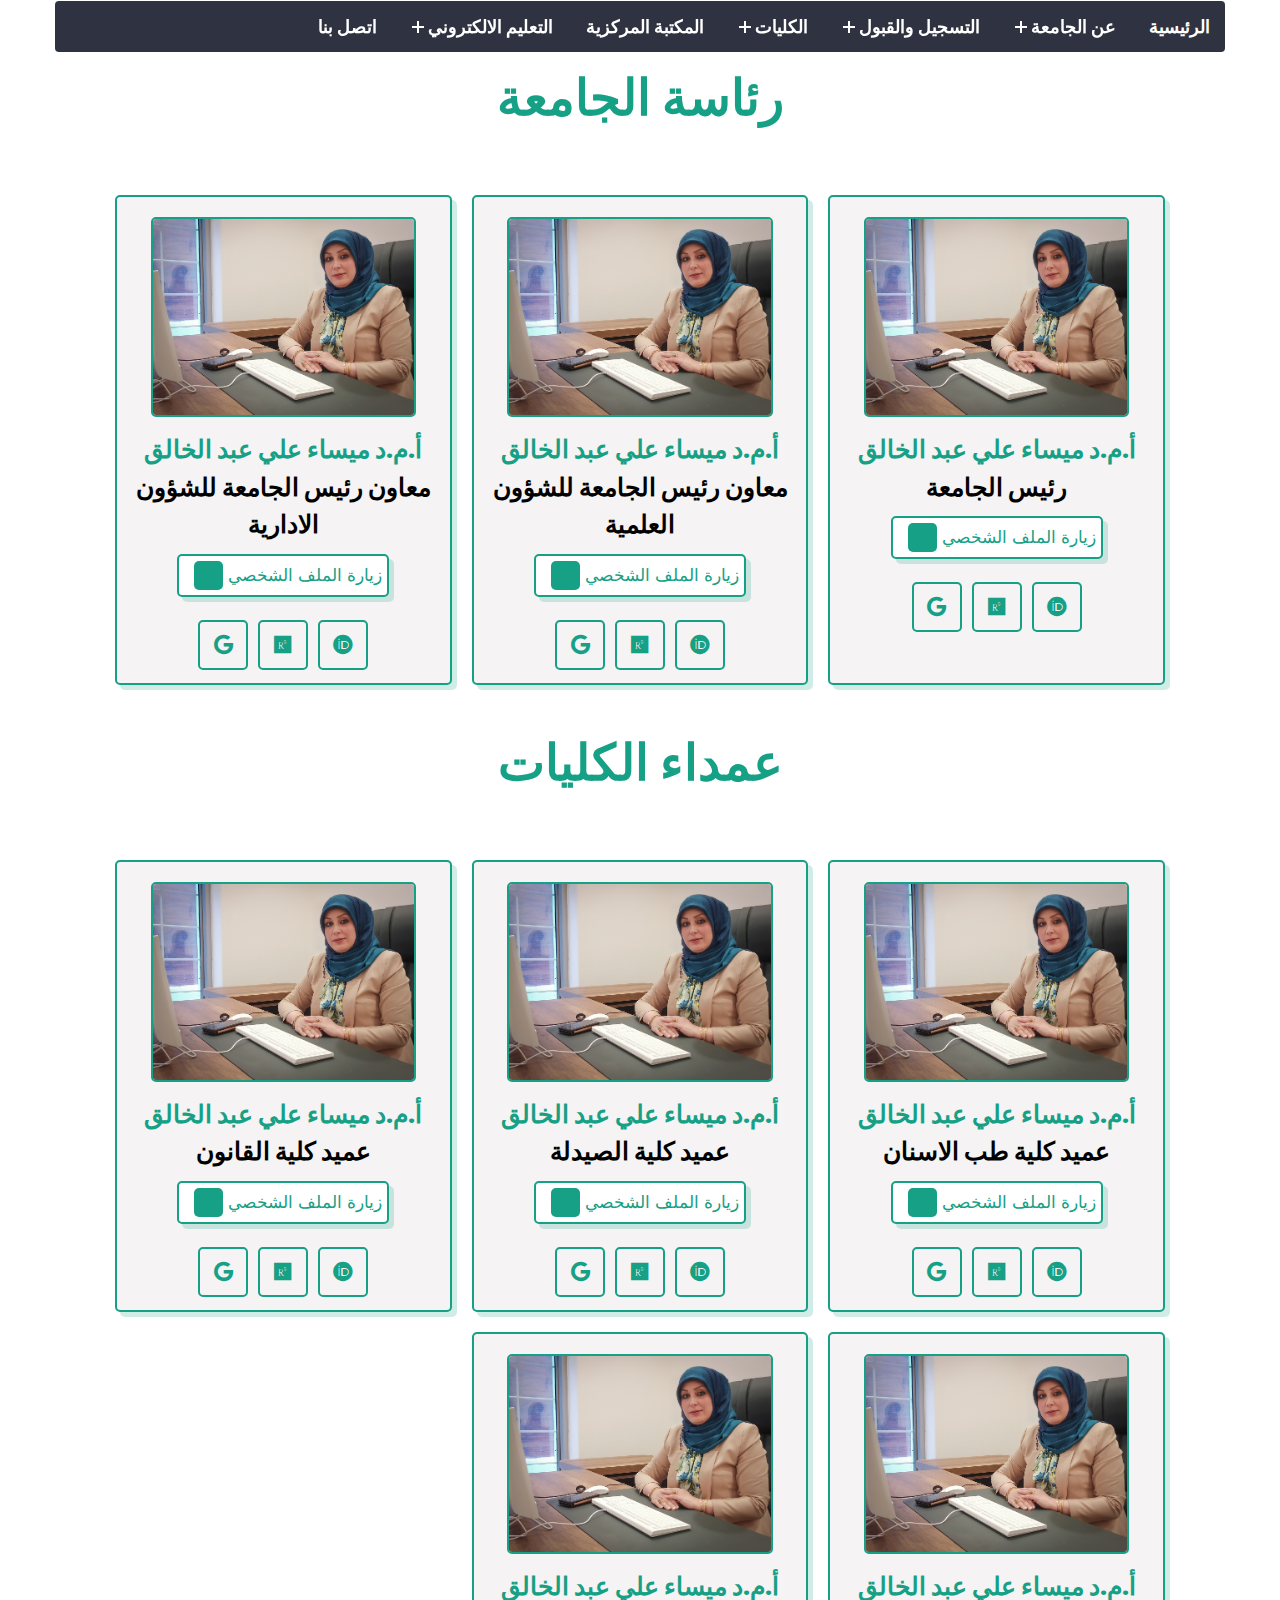
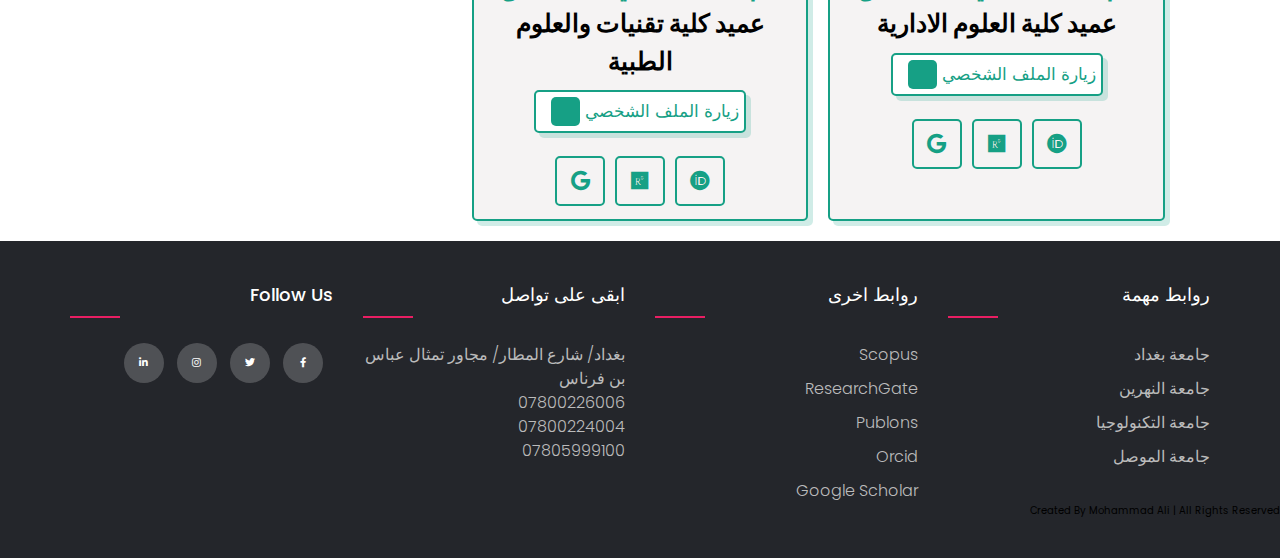
<file: boos.html>
<!DOCTYPE html>
<html lang="en">

<head>
    <meta charset="UTF-8">
    <meta http-equiv="X-UA-Compatible" content="IE=edge">
    <meta name="viewport" content="width=device-width, initial-scale=1.0">
    <title>رئاسة الجامعة </title>

    <!-- font awesome cdn link  -->
    <link rel="stylesheet" href="https://cdnjs.cloudflare.com/ajax/libs/font-awesome/5.15.4/css/all.min.css">

    <!-- custom css file link  -->
    <link rel="stylesheet" href="/css/box.css">
    <link rel="stylesheet" href="/css/footer.css">
    <link rel="stylesheet" href="/css/navbos.css">
    <script src="/js/nav.js" defer></script>

</head>

<body>

    <section>

        <!-- header start -->

        <!-- header start -->
        <header class="header">
            <div class="container">
                <div class="header-main">
                    <div class="logo">

                    </div>
                    <div class="open-nav-menu">
                        <span></span>
                    </div>
                    <div class="menu-overlay">
                    </div>
                    <!-- navigation menu start -->
                    <nav class="nav-menu">
                        <div class="close-nav-menu">
                            <img src="/img/logo (2).png" alt="close">
                        </div>
                        <ul class="menu">
                            <li class="menu-item menu-item-has-children">
                                <a href="index.html"> الرئيسية </i></a>
                            </li>


                            <li class="menu-item menu-item-has-children">
                                <a href="#" data-toggle="sub-menu"> عن الجامعة <i class="plus"></i></a>
                                <ul class="sub-menu">
                                    <li class="menu-item"><a href="boos.html"> رئاسة الجامعة </a></li>
                                    <li class="menu-item"><a href="#"> استيراتيجية الجامعة</a></li>
                                    <li class="menu-item"><a href="president.html"> كلمة رئيس الجامعة</a></li>
                                    <li class="menu-item"><a href="staff.html"> الملاك التدريسي</a></li>
                                    <li class="menu-item"><a href="#"> الاتفاقات ومذكرات التفاهم </a></li>
                                    <li class="menu-item"><a href="#"> براءات الاختراع </a></li>
                                    <li class="menu-item"><a href="#">الحرم الجامعي </a></li>
                                </ul>
                            <li class="menu-item menu-item-has-children">
                                <a href="#" data-toggle="sub-menu"> التسجيل والقبول <i class="plus"></i></a>
                                <ul class="sub-menu">
                                    <li class="menu-item"><a href="#">الية التسجيل </a></li>
                                    <li class="menu-item"><a href="po"> شروط القبول</a></li>
                                    <li class="menu-item"><a href="#"> الاقساط الدراسية</a></li>
                                    <li class="menu-item"><a href="#">استمارة التسجيل</a></li>

                                </ul>

                            <li class="menu-item menu-item-has-children">
                                <a href="#" data-toggle="sub-menu">الكليات <i class="plus"></i></a>
                                <ul class="sub-menu">
                                    <li class="menu-item"><a href="#">كلية طب الاسنان</a></li>
                                    <li class="menu-item"><a href="ph.html">كلية الصيدلة</a></li>
                                    <li class="menu-item"><a href="#">كلية القانون</a>
                                    <li class="menu-item"><a href="#">كلية التقنيات الطبية والعلوم</a> </li>
                                    <li class="menu-item"><a href="#">كلية العلوم الادارية</a> </li>
                                </ul>
                            <li class="menu-item menu-item-has-children">
                                <a href="#">المكتبة المركزية </i></a>
                            </li>
                            <li class="menu-item menu-item-has-children">
                                <a href="#" data-toggle="sub-menu">التعليم الالكتروني <i class="plus"></i></a>
                                <ul class="sub-menu">
                                    <li class="menu-item"><a href="staff.html">جدول المحاضرات الإلكترونية والحضورية</a>
                                    </li>
                                    <li class="menu-item"><a href="staff.html">جدول الامتحانات الإلكترونية والحضورية</a>
                                    </li>
                                </ul>
                            <li class="menu-item menu-item-has-children">
                                <a href="#">اتصل بنا</i></a>
                            </li>


                    </nav>
                    <!-- navigation menu end -->
                </div>
            </div>


        </header>
        <!-- header end -->

    </section>


    <section>
        <h1 class="heading"> <span>رئاسة الجامعة</span> </h1>
    </section>

    <section class="doctors" id="doctors">


        <div class="box-container">

            <div class="box">
                <img src="/img/2.png" alt="">
                <h2>أ.م.د ميساء علي عبد الخالق</h2>
                <h3>رئيس الجامعة</h3>
                <span style="font-size: medium;">

                    <a href="stafe.html" class="btn"> زيارة الملف الشخصي <span class="fas fa-chevron-right"></span> </a>

                    <div class="share">
                        <a href="#" class="fab fa-orcid"></a>
                        <a href="#" class="fab fa-researchgate"></a>
                        <a href="#" class="fab fa-google"></a>
                    </div>
            </div>
            <div class="box">
                <img src="/img/2.png" alt="">
                <h2>أ.م.د ميساء علي عبد الخالق</h2>
                <h3>معاون رئيس الجامعة للشؤون العلمية</h3>
                <span style="font-size: medium;">

                    <a href="stafe.html" class="btn"> زيارة الملف الشخصي <span class="fas fa-chevron-right"></span> </a>

                    <div class="share">
                        <a href="#" class="fab fa-orcid"></a>
                        <a href="#" class="fab fa-researchgate"></a>
                        <a href="#" class="fab fa-google"></a>
                    </div>
            </div>
            <div class="box">
                <img src="/img/2.png" alt="">
                <h2>أ.م.د ميساء علي عبد الخالق</h2>
                <h3>معاون رئيس الجامعة للشؤون الادارية</h3>
                <span style="font-size: medium;">

                    <a href="stafe.html" class="btn"> زيارة الملف الشخصي <span class="fas fa-chevron-right"></span> </a>

                    <div class="share">
                        <a href="#" class="fab fa-orcid"></a>
                        <a href="#" class="fab fa-researchgate"></a>
                        <a href="#" class="fab fa-google"></a>
                    </div>
            </div>

    </section>

    <section>
        <h1 class="heading"> <span>عمداء الكليات</span> </h1>
    </section>


    <section class="doctors" id="doctors">



        <div class="box-container">

            <div class="box">
                <img src="/img/2.png" alt="">
                <h2>أ.م.د ميساء علي عبد الخالق</h2>
                <h3>عميد كلية طب الاسنان</h3>
                <span style="font-size: medium;">

                    <a href="stafe.html" class="btn"> زيارة الملف الشخصي <span class="fas fa-chevron-right"></span> </a>

                    <div class="share">
                        <a href="#" class="fab fa-orcid"></a>
                        <a href="#" class="fab fa-researchgate"></a>
                        <a href="#" class="fab fa-google"></a>
                    </div>
            </div>
            <div class="box">
                <img src="/img/2.png" alt="">
                <h2>أ.م.د ميساء علي عبد الخالق</h2>
                <h3>عميد كلية الصيدلة</h3>
                <span style="font-size: medium;">

                    <a href="stafe.html" class="btn"> زيارة الملف الشخصي <span class="fas fa-chevron-right"></span> </a>

                    <div class="share">
                        <a href="#" class="fab fa-orcid"></a>
                        <a href="#" class="fab fa-researchgate"></a>
                        <a href="#" class="fab fa-google"></a>
                    </div>
            </div>
            <div class="box">
                <img src="/img/2.png" alt="">
                <h2>أ.م.د ميساء علي عبد الخالق</h2>
                <h3>عميد كلية القانون</h3>
                <span style="font-size: medium;">

                    <a href="stafe.html" class="btn"> زيارة الملف الشخصي <span class="fas fa-chevron-right"></span> </a>

                    <div class="share">
                        <a href="#" class="fab fa-orcid"></a>
                        <a href="#" class="fab fa-researchgate"></a>
                        <a href="#" class="fab fa-google"></a>
                    </div>
            </div>

            <div class="box">
                <img src="/img/2.png" alt="">
                <h2>أ.م.د ميساء علي عبد الخالق</h2>
                <h3>عميد كلية العلوم الادارية</h3>
                <span style="font-size: medium;">

                    <a href="stafe.html" class="btn"> زيارة الملف الشخصي <span class="fas fa-chevron-right"></span> </a>

                    <div class="share">
                        <a href="#" class="fab fa-orcid"></a>
                        <a href="#" class="fab fa-researchgate"></a>
                        <a href="#" class="fab fa-google"></a>
                    </div>
            </div>

            <div class="box">
                <img src="/img/2.png" alt="">
                <h2>أ.م.د ميساء علي عبد الخالق</h2>
                <h3>عميد كلية تقنيات والعلوم الطبية</h3>
                <span style="font-size: medium;">

                    <a href="stafe.html" class="btn"> زيارة الملف الشخصي <span class="fas fa-chevron-right"></span> </a>

                    <div class="share">
                        <a href="#" class="fab fa-orcid"></a>
                        <a href="#" class="fab fa-researchgate"></a>
                        <a href="#" class="fab fa-google"></a>
                    </div>
            </div>


    </section>


    <!-- footer section ends -->
    <section class="footer">
        <footer>
            <div class="container">
                <div class="row">
                    <div class="footer-col">
                        <h4>روابط مهمة</h4>
                        <ul>
                            <li><a href="#">جامعة بغداد </a></li>
                            <li><a href="#">جامعة النهرين </a></li>
                            <li><a href="#">جامعة التكنولوجيا </a></li>
                            <li><a href="#">جامعة الموصل </a></li>
                        </ul>
                    </div>
                    <div class="footer-col">
                        <h4> روابط اخرى</h4>
                        <ul>
                            <li><a href="#">scopus</a></li>
                            <li><a href="#">ResearchGate</a></li>
                            <li><a href="#">Publons</a></li>
                            <li><a href="#">Orcid</a></li>
                            <li><a href="#">Google Scholar</a></li>
                        </ul>
                    </div>
                    <div class="footer-col">
                        <h4>ابقى على تواصل</h4>
                        <ul>
                            <P>بغداد/ شارع المطار/ مجاور تمثال عباس بن فرناس</P>
                            <P>
                                07800226006
                            </P>
                            <P> 07800224004
                            </P>
                            <P>07805999100</P>
                        </ul>
                    </div>
                    <div class="footer-col">
                        <h4>follow us</h4>

                        <div class="social-links">
                            <a href="#"><i class="fab fa-facebook-f"></i></a>
                            <a href="#"><i class="fab fa-twitter"></i></a>
                            <a href="#"><i class="fab fa-instagram"></i></a>
                            <a href="#"><i class="fab fa-linkedin-in"></i></a>
                        </div>
                    </div>
                </div>
            </div>
            <div class="credit"> created by <span>Mohammad Ali </span> | all rights reserved </div>

        </footer>

    </section>



    <!-- custom js file link  -->
    <script src="/js/nav.js"></script>
    <script src="/js/main.js"></script>
</body>

</html>
</file>
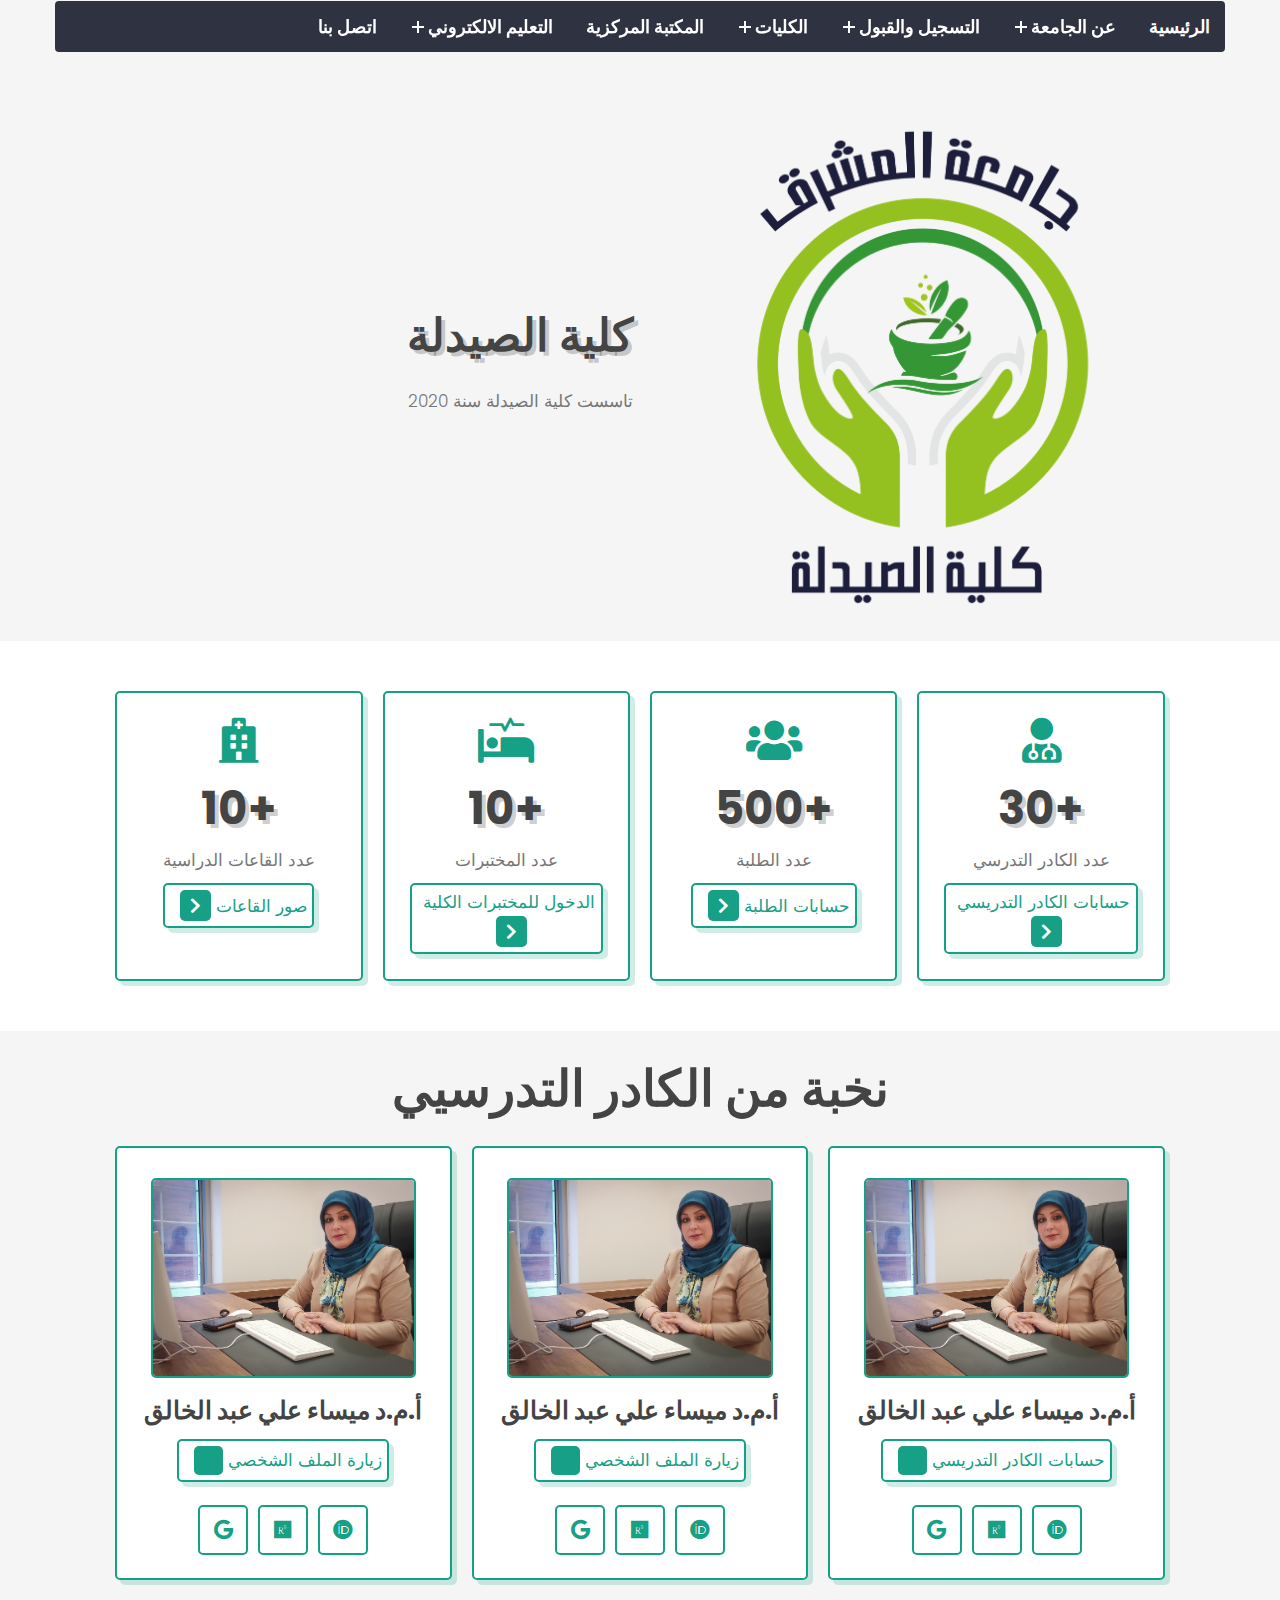
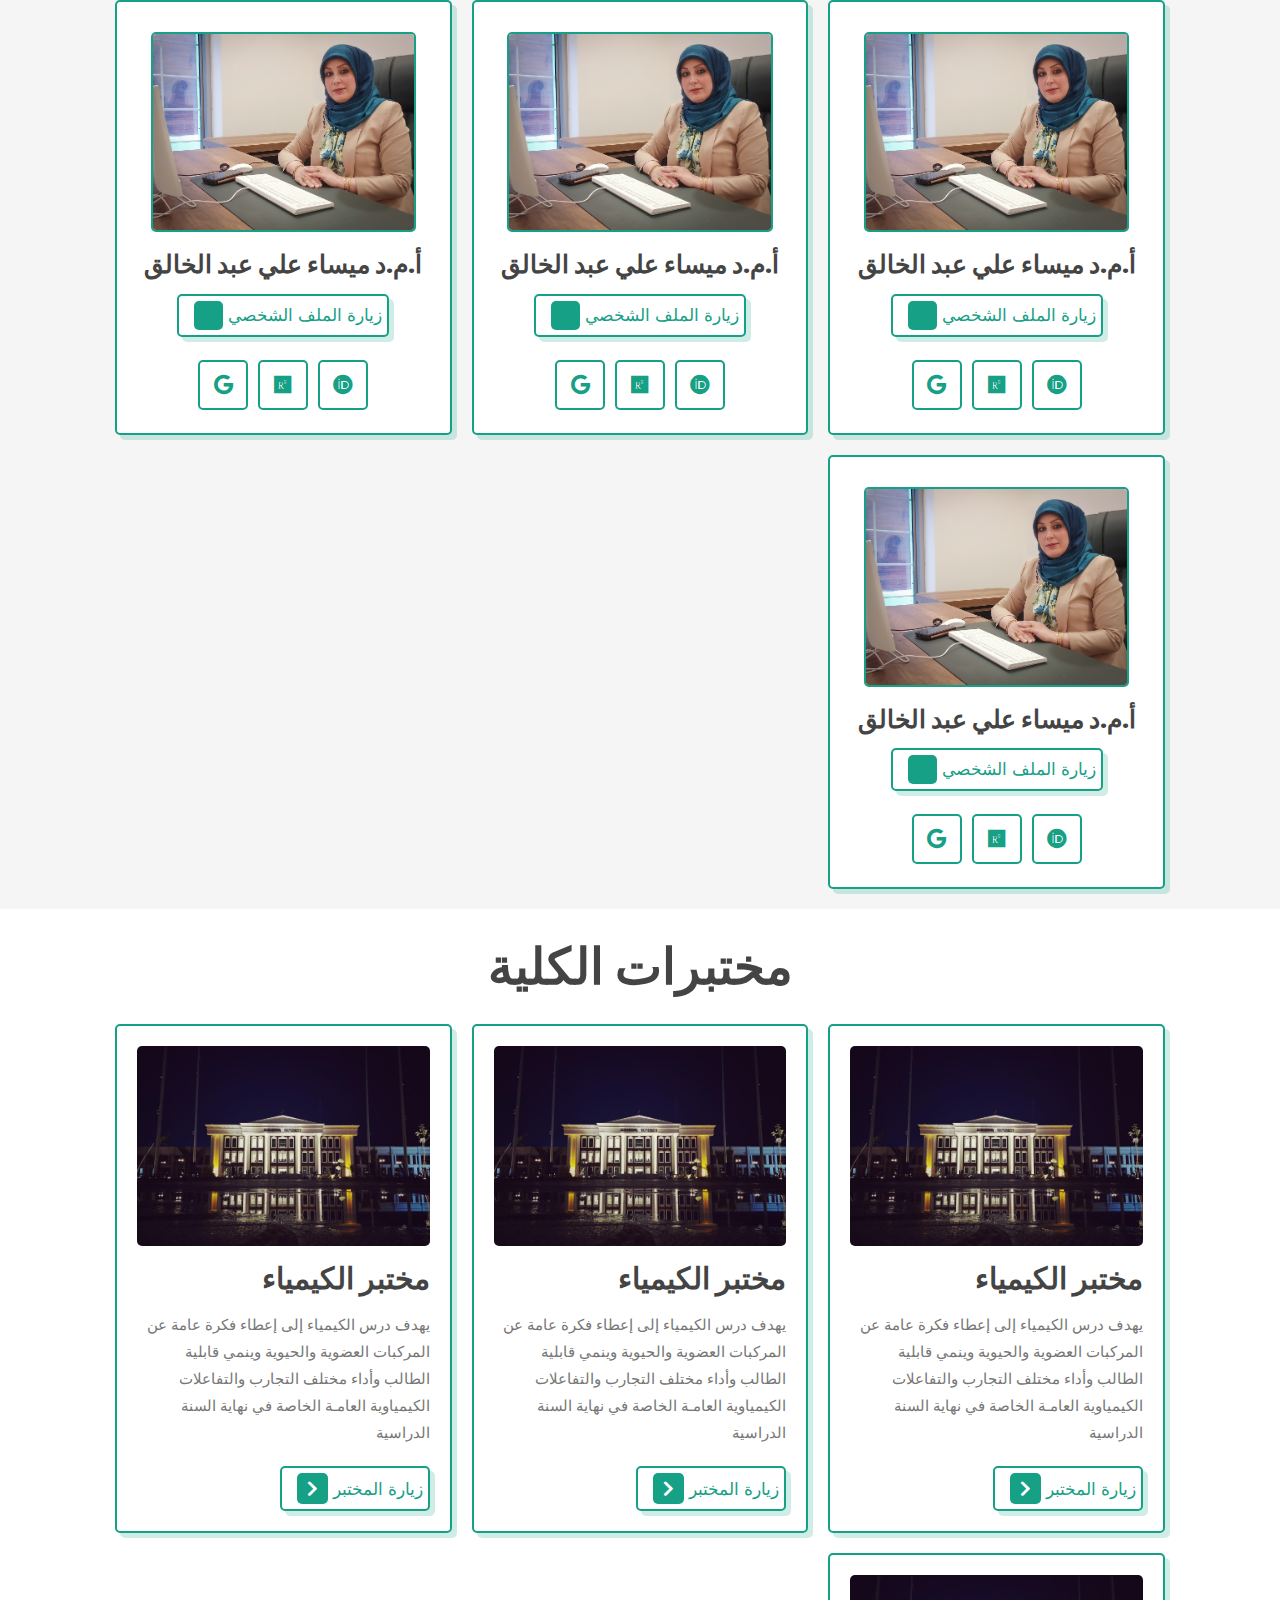
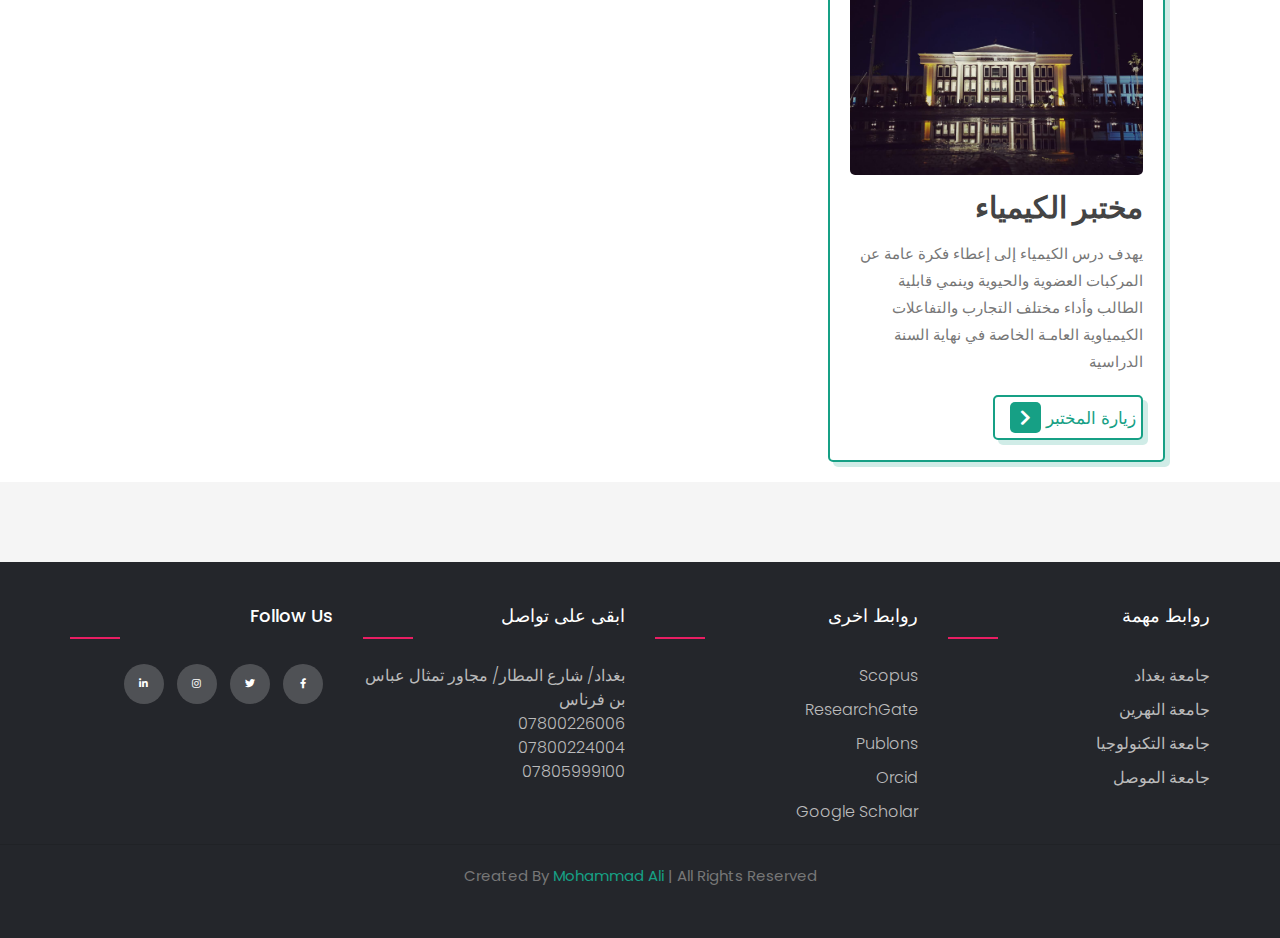
<file: ph.html>
<!DOCTYPE html>
<html lang="en">

<head>
    <meta charset="UTF-8">
    <meta http-equiv="X-UA-Compatible" content="IE=edge">
    <meta name="viewport" content="width=device-width, initial-scale=1.0">
    <title>كلية الصيدلة </title>

    <!-- font awesome cdn link  -->
    <link rel="stylesheet" href="https://cdnjs.cloudflare.com/ajax/libs/font-awesome/5.15.4/css/all.min.css">

    <!-- custom css file link  -->
    <link rel="stylesheet" href="/css/ph.css">
    <link rel="stylesheet" href="/css/navecollage.css">
    <link rel="stylesheet" href="/css/footer.css">
    <script src="/js/nav.js" defer></script>
</head>

<body>


    <!-- header start -->
    <header class="header">
        <div class="container">
            <div class="header-main">
                <div class="logo">

                </div>
                <div class="open-nav-menu">
                    <span></span>
                </div>
                <div class="menu-overlay">
                </div>
                <!-- navigation menu start -->
                <nav class="nav-menu">
                    <div class="close-nav-menu">
                        <img src="/img/logo (2).png" alt="close">
                    </div>
                    <ul class="menu">
                        <li class="menu-item menu-item-has-children">
                            <a href="index.html"> الرئيسية </i></a>
                        </li>


                        <li class="menu-item menu-item-has-children">
                            <a href="#" data-toggle="sub-menu"> عن الجامعة <i class="plus"></i></a>
                            <ul class="sub-menu">
                                <li class="menu-item"><a href="boos.html"> رئاسة الجامعة </a></li>
                                <li class="menu-item"><a href="#"> استيراتيجية الجامعة</a></li>
                                <li class="menu-item"><a href="president.html"> كلمة رئيس الجامعة</a></li>
                                <li class="menu-item"><a href="staff.html"> الملاك التدريسي</a></li>
                                <li class="menu-item"><a href="#"> الاتفاقات ومذكرات التفاهم </a></li>
                                <li class="menu-item"><a href="#"> براءات الاختراع </a></li>
                                <li class="menu-item"><a href="#">الحرم الجامعي </a></li>

                            </ul>
                        <li class="menu-item menu-item-has-children">
                            <a href="#" data-toggle="sub-menu"> التسجيل والقبول <i class="plus"></i></a>
                            <ul class="sub-menu">
                                <li class="menu-item"><a href="#">الية التسجيل </a></li>
                                <li class="menu-item"><a href="po"> شروط القبول</a></li>
                                <li class="menu-item"><a href="#"> الاقساط الدراسية</a></li>
                                <li class="menu-item"><a href="#">استمارة التسجيل</a></li>

                            </ul>

                        <li class="menu-item menu-item-has-children">
                            <a href="#" data-toggle="sub-menu">الكليات <i class="plus"></i></a>
                            <ul class="sub-menu">
                                <li class="menu-item"><a href="#">كلية طب الاسنان</a></li>
                                <li class="menu-item"><a href="ph.html">كلية الصيدلة</a></li>
                                <li class="menu-item"><a href="#">كلية القانون</a>
                                <li class="menu-item"><a href="#">كلية التقنيات الطبية والعلوم</a> </li>
                                <li class="menu-item"><a href="#">كلية العلوم الادارية</a> </li>
                            </ul>
                        <li class="menu-item menu-item-has-children">
                            <a href="#">المكتبة المركزية </i></a>
                        </li>
                        <li class="menu-item menu-item-has-children">
                            <a href="#" data-toggle="sub-menu">التعليم الالكتروني <i class="plus"></i></a>
                            <ul class="sub-menu">
                                <li class="menu-item"><a href="staff.html">جدول المحاضرات الإلكترونية والحضورية</a>
                                </li>
                                <li class="menu-item"><a href="staff.html">جدول الامتحانات الإلكترونية والحضورية</a>
                                </li>
                            </ul>
                        <li class="menu-item menu-item-has-children">
                            <a href="#">اتصل بنا</i></a>
                        </li>


                </nav>
                <!-- navigation menu end -->
            </div>
        </div>


    </header>

    <!-- header section ends -->

    <!-- home section starts  -->

    <section class="home" id="home">

        <div class="image">
            <img src="/img/pharmacy-01.png" alt="">
        </div>

        <div class="content">
            <h3>كلية الصيدلة</h3>
            <p>تاسست كلية الصيدلة سنة 2020</p>

        </div>

    </section>

    <!-- home section ends -->

    <!-- icons section starts  -->

    <section class="icons-container">

        <div class="icons">
            <i class="fas fa-user-md"></i>
            <h3>+30</h3>
            <p>عدد الكادر التدرسي</p>
            <a href="stafe.html" class="btn"> حسابات الكادر التدريسي <span class="fas fa-chevron-right"></span> </a>

        </div>

        <div class="icons">
            <i class="fas fa-users"></i>
            <h3>+500</h3>
            <p>عدد الطلبة</p>
            <a href="stafe.html" class="btn"> حسابات الطلبة <span class="fas fa-chevron-right"></span> </a>

        </div>

        <div class="icons">
            <i class="fas fa-procedures"></i>
            <h3>+10</h3>
            <p>عدد المختبرات</p>
            <a href="stafe.html" class="btn"> الدخول للمختبرات الكلية <span class="fas fa-chevron-right"></span> </a>

        </div>

        <div class="icons">
            <i class="fas fa-hospital"></i>
            <h3>+10</h3>
            <p>عدد القاعات الدراسية</p>
            <a href="stafe.html" class="btn"> صور القاعات <span class="fas fa-chevron-right"></span> </a>

        </div>

    </section>



    <!-- about section ends -->

    <!-- doctors section starts  -->

    <section class="doctors" id="doctors">

        <h1 class="heading"> <span>نخبة من الكادر التدرسيي</span> </h1>

        <div class="box-container">

            <div class="box">
                <img src="/img/2.png" alt="">
                <h3>أ.م.د ميساء علي عبد الخالق</h3>
                <span style="font-size: medium;">

                    <a href="stafe.html" class="btn"> حسابات الكادر التدريسي <span class="fas fa-chevron-right"></span>
                    </a>

                    <div class="share">
                        <a href="#" class="fab fa-orcid"></a>
                        <a href="#" class="fab fa-researchgate"></a>
                        <a href="#" class="fab fa-google"></a>
                    </div>
            </div>
            <div class="box">
                <img src="/img/2.png" alt="">
                <h3>أ.م.د ميساء علي عبد الخالق</h3>
                <span style="font-size: medium;">

                    <a href="stafe.html" class="btn"> زيارة الملف الشخصي <span class="fas fa-chevron-right"></span> </a>

                    <div class="share">
                        <a href="#" class="fab fa-orcid"></a>
                        <a href="#" class="fab fa-researchgate"></a>
                        <a href="#" class="fab fa-google"></a>
                    </div>
            </div>
            <div class="box">
                <img src="/img/2.png" alt="">
                <h3>أ.م.د ميساء علي عبد الخالق</h3>
                <span style="font-size: medium;">

                    <a href="stafe.html" class="btn"> زيارة الملف الشخصي <span class="fas fa-chevron-right"></span> </a>

                    <div class="share">
                        <a href="#" class="fab fa-orcid"></a>
                        <a href="#" class="fab fa-researchgate"></a>
                        <a href="#" class="fab fa-google"></a>
                    </div>
            </div>
            <div class="box">
                <img src="/img/2.png" alt="">
                <h3>أ.م.د ميساء علي عبد الخالق</h3>
                <span style="font-size: medium;">

                    <a href="stafe.html" class="btn"> زيارة الملف الشخصي <span class="fas fa-chevron-right"></span> </a>

                    <div class="share">
                        <a href="#" class="fab fa-orcid"></a>
                        <a href="#" class="fab fa-researchgate"></a>
                        <a href="#" class="fab fa-google"></a>
                    </div>
            </div>
            <div class="box">
                <img src="/img/2.png" alt="">
                <h3>أ.م.د ميساء علي عبد الخالق</h3>
                <span style="font-size: medium;">

                    <a href="stafe.html" class="btn"> زيارة الملف الشخصي <span class="fas fa-chevron-right"></span> </a>

                    <div class="share">
                        <a href="#" class="fab fa-orcid"></a>
                        <a href="#" class="fab fa-researchgate"></a>
                        <a href="#" class="fab fa-google"></a>
                    </div>
            </div>
            <div class="box">
                <img src="/img/2.png" alt="">
                <h3>أ.م.د ميساء علي عبد الخالق</h3>
                <span style="font-size: medium;">

                    <a href="stafe.html" class="btn"> زيارة الملف الشخصي <span class="fas fa-chevron-right"></span> </a>

                    <div class="share">
                        <a href="#" class="fab fa-orcid"></a>
                        <a href="#" class="fab fa-researchgate"></a>
                        <a href="#" class="fab fa-google"></a>
                    </div>
            </div>
            <div class="box">
                <img src="/img/2.png" alt="">
                <h3>أ.م.د ميساء علي عبد الخالق</h3>
                <span style="font-size: medium;">

                    <a href="stafe.html" class="btn"> زيارة الملف الشخصي <span class="fas fa-chevron-right"></span> </a>

                    <div class="share">
                        <a href="#" class="fab fa-orcid"></a>
                        <a href="#" class="fab fa-researchgate"></a>
                        <a href="#" class="fab fa-google"></a>
                    </div>
            </div>

        </div>

    </section>

    <!-- doctors section ends -->



    <!-- review section starts  -->

    <!-- <section class="review" id="review">

        <h1 class="heading"> client's <span>review</span> </h1>

        <div class="box-container">

            <div class="box">
                <img src="image/pic-1.png" alt="">
                <h3>john deo</h3>
                <div class="stars">
                    <i class="fas fa-star"></i>
                    <i class="fas fa-star"></i>
                    <i class="fas fa-star"></i>
                    <i class="fas fa-star"></i>
                    <i class="fas fa-star-half-alt"></i>
                </div>
                <p class="text">Lorem ipsum dolor sit amet consectetur adipisicing elit. Laboriosam sapiente nihil
                    aperiam? Repellat sequi nisi aliquid perspiciatis libero nobis rem numquam nesciunt alias sapiente
                    minus voluptatem, reiciendis consequuntur optio dolorem!</p>
            </div>

            <div class="box">
                <img src="image/pic-2.png" alt="">
                <h3>john deo</h3>
                <div class="stars">
                    <i class="fas fa-star"></i>
                    <i class="fas fa-star"></i>
                    <i class="fas fa-star"></i>
                    <i class="fas fa-star"></i>
                    <i class="fas fa-star-half-alt"></i>
                </div>
                <p class="text">Lorem ipsum dolor sit amet consectetur adipisicing elit. Laboriosam sapiente nihil
                    aperiam? Repellat sequi nisi aliquid perspiciatis libero nobis rem numquam nesciunt alias sapiente
                    minus voluptatem, reiciendis consequuntur optio dolorem!</p>
            </div>

            <div class="box">
                <img src="image/pic-3.png" alt="">
                <h3>john deo</h3>
                <div class="stars">
                    <i class="fas fa-star"></i>
                    <i class="fas fa-star"></i>
                    <i class="fas fa-star"></i>
                    <i class="fas fa-star"></i>
                    <i class="fas fa-star-half-alt"></i>
                </div>
                <p class="text">Lorem ipsum dolor sit amet consectetur adipisicing elit. Laboriosam sapiente nihil
                    aperiam? Repellat sequi nisi aliquid perspiciatis libero nobis rem numquam nesciunt alias sapiente
                    minus voluptatem, reiciendis consequuntur optio dolorem!</p>
            </div>

        </div>

    </section> -->

    <!-- review section ends -->

    <!-- blogs section starts  -->

    <section class="blogs" id="blogs">

        <h1 class="heading"><span>مختبرات الكلية</span> </h1>

        <div class="box-container">

            <div class="box">
                <div class="image">
                    <img src="/img/home.jpg" alt="">
                </div>
                <div class="content">

                    <h3>مختبر الكيمياء</h3>
                    <p>
                        يهدف درس الكيمياء إلى إعطاء فكرة عامة عن المركبات العضوية والحيوية وينمي قابلية الطالب وأداء
                        مختلف التجارب والتفاعلات الكيمياوية العامـة الخاصة في نهاية السنة الدراسية</p>
                    <a href="#" class="btn"> زيارة المختبر <span class="fas fa-chevron-right"></span> </a>
                </div>
            </div>
            <div class="box">
                <div class="image">
                    <img src="/img/home.jpg" alt="">
                </div>
                <div class="content">

                    <h3>مختبر الكيمياء</h3>
                    <p>
                        يهدف درس الكيمياء إلى إعطاء فكرة عامة عن المركبات العضوية والحيوية وينمي قابلية الطالب وأداء
                        مختلف التجارب والتفاعلات الكيمياوية العامـة الخاصة في نهاية السنة الدراسية</p>
                    <a href="#" class="btn"> زيارة المختبر <span class="fas fa-chevron-right"></span> </a>
                </div>
            </div>
            <div class="box">
                <div class="image">
                    <img src="/img/home.jpg" alt="">
                </div>
                <div class="content">

                    <h3>مختبر الكيمياء</h3>
                    <p>
                        يهدف درس الكيمياء إلى إعطاء فكرة عامة عن المركبات العضوية والحيوية وينمي قابلية الطالب وأداء
                        مختلف التجارب والتفاعلات الكيمياوية العامـة الخاصة في نهاية السنة الدراسية</p>
                    <a href="#" class="btn"> زيارة المختبر <span class="fas fa-chevron-right"></span> </a>
                </div>
            </div>
            <div class="box">
                <div class="image">
                    <img src="/img/home.jpg" alt="">
                </div>
                <div class="content">

                    <h3>مختبر الكيمياء</h3>
                    <p>
                        يهدف درس الكيمياء إلى إعطاء فكرة عامة عن المركبات العضوية والحيوية وينمي قابلية الطالب وأداء
                        مختلف التجارب والتفاعلات الكيمياوية العامـة الخاصة في نهاية السنة الدراسية</p>
                    <a href="#" class="btn"> زيارة المختبر <span class="fas fa-chevron-right"></span> </a>
                </div>
            </div>

        </div>

    </section>

    <!-- blogs section ends -->

    <!-- footer section starts  -->

    <section class="footer">

        <div class="box-container">





        </div>


    </section>


    <!-- categories section end  -->
    <footer class="footer">
        <div class="container">
            <div class="row">
                <div class="footer-col">
                    <h4>روابط مهمة</h4>
                    <ul>
                        <li><a href="#">جامعة بغداد </a></li>
                        <li><a href="#">جامعة النهرين </a></li>
                        <li><a href="#">جامعة التكنولوجيا </a></li>
                        <li><a href="#">جامعة الموصل </a></li>
                    </ul>
                </div>
                <div class="footer-col">
                    <h4> روابط اخرى</h4>
                    <ul>
                        <li><a href="#">scopus</a></li>
                        <li><a href="#">ResearchGate</a></li>
                        <li><a href="#">Publons</a></li>
                        <li><a href="#">Orcid</a></li>
                        <li><a href="#">Google Scholar</a></li>
                    </ul>
                </div>
                <div class="footer-col">
                    <h4>ابقى على تواصل</h4>
                    <ul>
                        <P>بغداد/ شارع المطار/ مجاور تمثال عباس بن فرناس</P>
                        <P>
                            07800226006
                        </P>
                        <P> 07800224004
                        </P>
                        <P>07805999100</P>
                    </ul>
                </div>
                <div class="footer-col">
                    <h4>follow us</h4>

                    <div class="social-links">
                        <a href="#"><i class="fab fa-facebook-f"></i></a>
                        <a href="#"><i class="fab fa-twitter"></i></a>
                        <a href="#"><i class="fab fa-instagram"></i></a>
                        <a href="#"><i class="fab fa-linkedin-in"></i></a>
                    </div>
                </div>
            </div>
        </div>
        <div class="credit"> created by <span>Mohammad Ali </span> | all rights reserved </div>

    </footer>

    <!-- footer section ends -->

    <!-- custom js file link  -->
    <script src="/js/ph.js"></script>

</body>

</html>
</file>
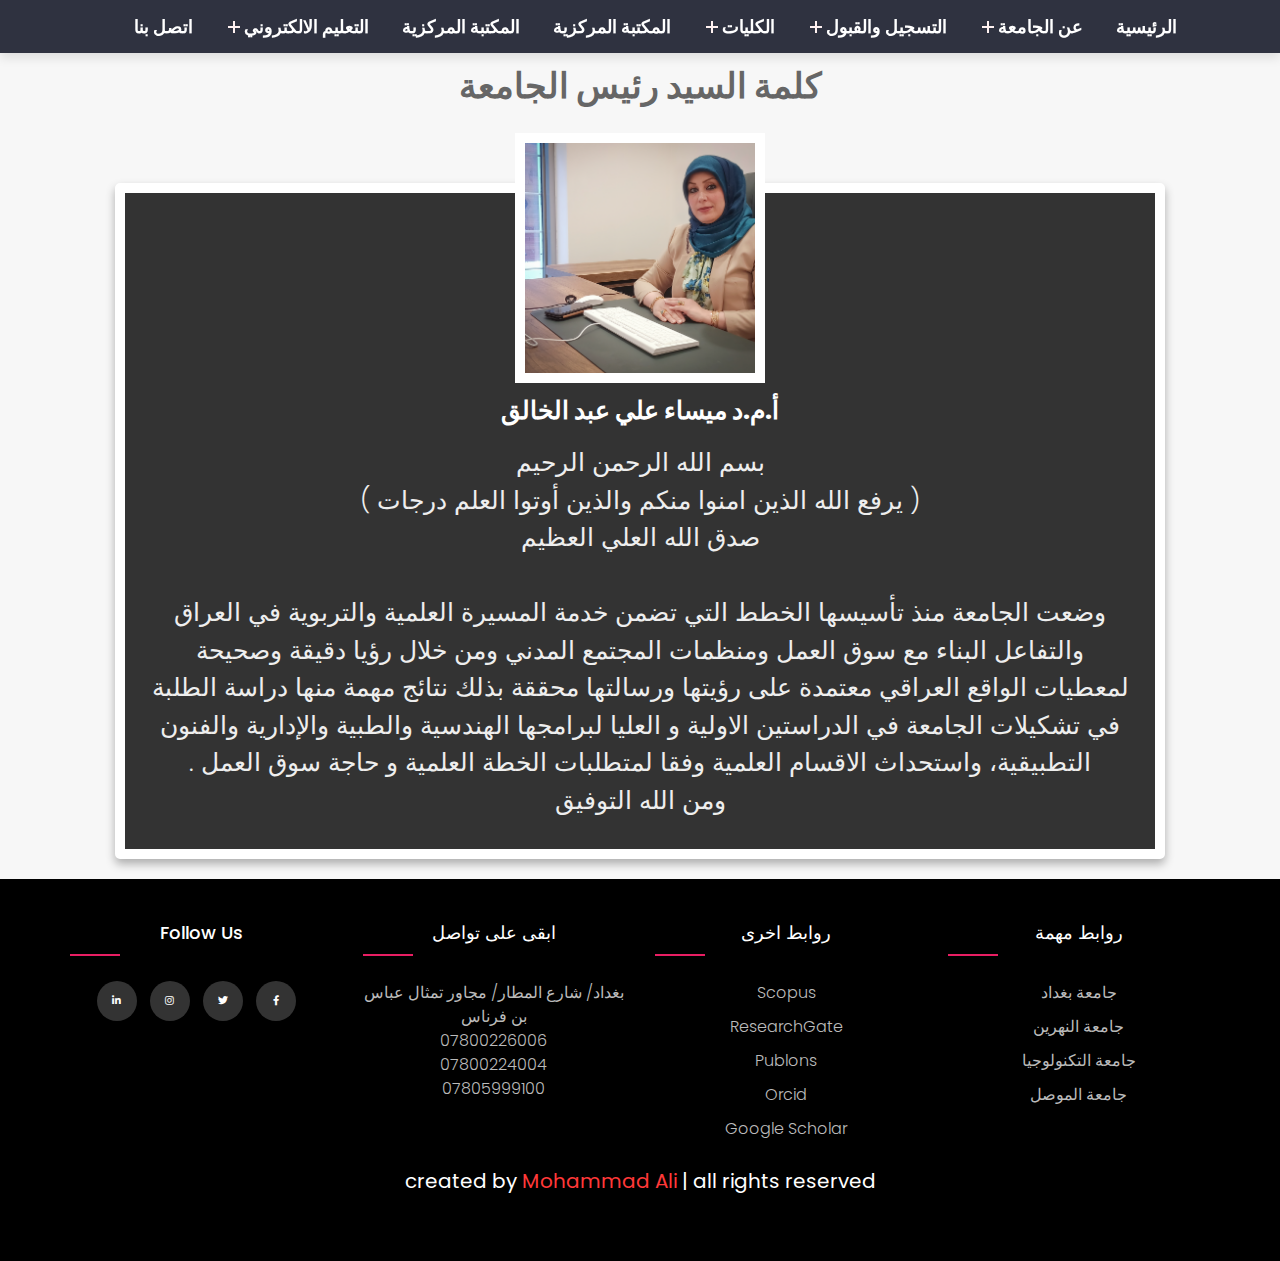
<file: president.html>
<!DOCTYPE html>
<html lang="en">

<head>
    <title>رئيس الجامعة</title>
    <meta charset="utf-8">
    <meta name="viewport" content="width=device-width, initial-scale=1">
    <link rel="stylesheet" href="/css/DoubleNavi.css">
    <link rel="stylesheet" href="/css/footer.css">
    <link rel="stylesheet" href="/css/slider.css">
    <link rel="stylesheet" href="/css/nav.css">
    <script src="/js/nav.js" defer></script>

    <link rel="stylesheet" href="https://pro.fontawesome.com/releases/v5.10.0/css/all.css"
        integrity="sha384-AYmEC3Yw5cVb3ZcuHtOA93w35dYTsvhLPVnYs9eStHfGJvOvKxVfELGroGkvsg+p" crossorigin="anonymous" />

    <link rel="stylesheet" type="text/css"
        href="https://cdnjs.cloudflare.com/ajax/libs/font-awesome/5.15.1/css/all.min.css">


    t>
</head>

<body>

    <!-- header start -->
    <header class="header">
        <div class="container">
            <div class="header-main">
                <div class="logo">

                </div>
                <div class="open-nav-menu">
                    <span></span>
                </div>
                <div class="menu-overlay">
                </div>
                <!-- navigation menu start -->
                <nav class="nav-menu">
                    <div class="close-nav-menu">
                        <img src="/img/logo (2).png" alt="close">
                    </div>
                    <ul class="menu">
                        <li class="menu-item menu-item-has-children">
                            <a href="index.html"> الرئيسية </i></a>
                        </li>
                        <li class="menu-item menu-item-has-children">

                            <a href="#" data-toggle="sub-menu"> عن الجامعة <i class="plus"></i></a>
                            <ul class="sub-menu">
                                <li class="menu-item"><a href="boos.html"> رئاسة الجامعة </a></li>
                                <li class="menu-item"><a href="#"> استيراتيجية الجامعة</a></li>
                                <li class="menu-item"><a href="president.html"> كلمة رئيس الجامعة</a></li>
                                <li class="menu-item"><a href="staff.html"> الملاك التدريسي</a></li>
                                <li class="menu-item"><a href="#"> الاتفاقات ومذكرات التفاهم </a></li>
                                <li class="menu-item"><a href="#"> براءات الاختراع </a></li>
                                <li class="menu-item"><a href="#">الحرم الجامعي </a></li>
                            </ul>
                        <li class="menu-item menu-item-has-children">
                            <a href="#" data-toggle="sub-menu"> التسجيل والقبول <i class="plus"></i></a>
                            <ul class="sub-menu">
                                <li class="menu-item"><a href="#">الية التسجيل </a></li>
                                <li class="menu-item"><a href="po"> شروط القبول</a></li>
                                <li class="menu-item"><a href="#"> الاقساط الدراسية</a></li>
                                <li class="menu-item"><a href="#">استمارة التسجيل</a></li>

                            </ul>



                        <li class="menu-item menu-item-has-children">
                            <a href="#" data-toggle="sub-menu">الكليات <i class="plus"></i></a>
                            <ul class="sub-menu">
                                <li class="menu-item"><a href="#">كلية طب الاسنان</a></li>
                                <li class="menu-item"><a href="ph.html">كلية الصيدلة</a></li>
                                <li class="menu-item"><a href="#">كلية القانون</a>
                                <li class="menu-item"><a href="#">كلية التقنيات الطبية والعلوم</a> </li>
                                <li class="menu-item"><a href="#">كلية العلوم الادارية</a> </li>
                            </ul>
                        <li class="menu-item menu-item-has-children">
                            <a href="#">المكتبة المركزية </i></a>
                        </li>
                        <li class="menu-item menu-item-has-children">
                            <a href="#">المكتبة المركزية </i></a>
                        </li>
                        <li class="menu-item menu-item-has-children">
                            <a href="#" data-toggle="sub-menu">التعليم الالكتروني <i class="plus"></i></a>
                            <ul class="sub-menu">
                                <li class="menu-item"><a href="staff.html">جدول المحاضرات الإلكترونية والحضورية</a></li>
                                <li class="menu-item"><a href="staff.html">جدول الامتحانات الإلكترونية والحضورية</a>
                                </li>

                            </ul>
                        <li class="menu-item menu-item-has-children">
                            <a href="#">اتصل بنا</i></a>
                        </li>
                </nav>
                <!-- navigation menu end -->
            </div>
        </div>


    </header>
    <!-- header end -->

    <br><br>


    <section class="review" id="review">

        <h1 class="heading">كلمة السيد رئيس الجامعة</h1>

        <div class="box-container">

            <div class="box">
                <img src="/img/2.png" alt="">
                <h3>أ.م.د ميساء علي عبد الخالق</h3>

                <p class="text">

                    بسم الله الرحمن الرحيم
                    <br>
                    ( يرفع الله الذين امنوا منكم والذين أوتوا العلم درجات )
                    <br> صدق الله العلي العظيم
                    <br>
                    <br>
                    وضعت الجامعة منذ تأسيسها الخطط التي تضمن خدمة المسيرة العلمية والتربوية في
                    العراق والتفاعل البناء مع سوق العمل ومنظمات المجتمع المدني ومن خلال رؤيا دقيقة وصحيحة لمعطيات الواقع
                    العراقي معتمدة على رؤيتها ورسالتها محققة بذلك نتائج مهمة منها دراسة الطلبة في تشكيلات الجامعة في
                    الدراستين الاولية و العليا لبرامجها الهندسية والطبية والإدارية والفنون التطبيقية، واستحداث الاقسام
                    العلمية وفقا لمتطلبات الخطة العلمية و حاجة سوق العمل .


                    <br>

                    ومن الله التوفيق

                </p>
            </div>


    </section>


    <!-- categories section end  -->
    <footer class="footer">
        <div class="container">
            <div class="row">
                <div class="footer-col">
                    <h4>روابط مهمة</h4>
                    <ul>
                        <li><a href="#">جامعة بغداد </a></li>
                        <li><a href="#">جامعة النهرين </a></li>
                        <li><a href="#">جامعة التكنولوجيا </a></li>
                        <li><a href="#">جامعة الموصل </a></li>
                    </ul>
                </div>
                <div class="footer-col">
                    <h4> روابط اخرى</h4>
                    <ul>
                        <li><a href="#">scopus</a></li>
                        <li><a href="#">ResearchGate</a></li>
                        <li><a href="#">Publons</a></li>
                        <li><a href="#">Orcid</a></li>
                        <li><a href="#">Google Scholar</a></li>
                    </ul>
                </div>
                <div class="footer-col">
                    <h4>ابقى على تواصل</h4>
                    <ul>
                        <P>بغداد/ شارع المطار/ مجاور تمثال عباس بن فرناس</P>
                        <P>
                            07800226006
                        </P>
                        <P> 07800224004
                        </P>
                        <P>07805999100</P>
                    </ul>
                </div>
                <div class="footer-col">
                    <h4>follow us</h4>

                    <div class="social-links">
                        <a href="#"><i class="fab fa-facebook-f"></i></a>
                        <a href="#"><i class="fab fa-twitter"></i></a>
                        <a href="#"><i class="fab fa-instagram"></i></a>
                        <a href="#"><i class="fab fa-linkedin-in"></i></a>
                    </div>
                </div>
            </div>
        </div>
        <div class="credit"> created by <span>Mohammad Ali </span> | all rights reserved </div>

    </footer>
    <script src="/js/nav.js"></script>
    <script src="/js/main.js"></script>
</body>

</html>
</file>
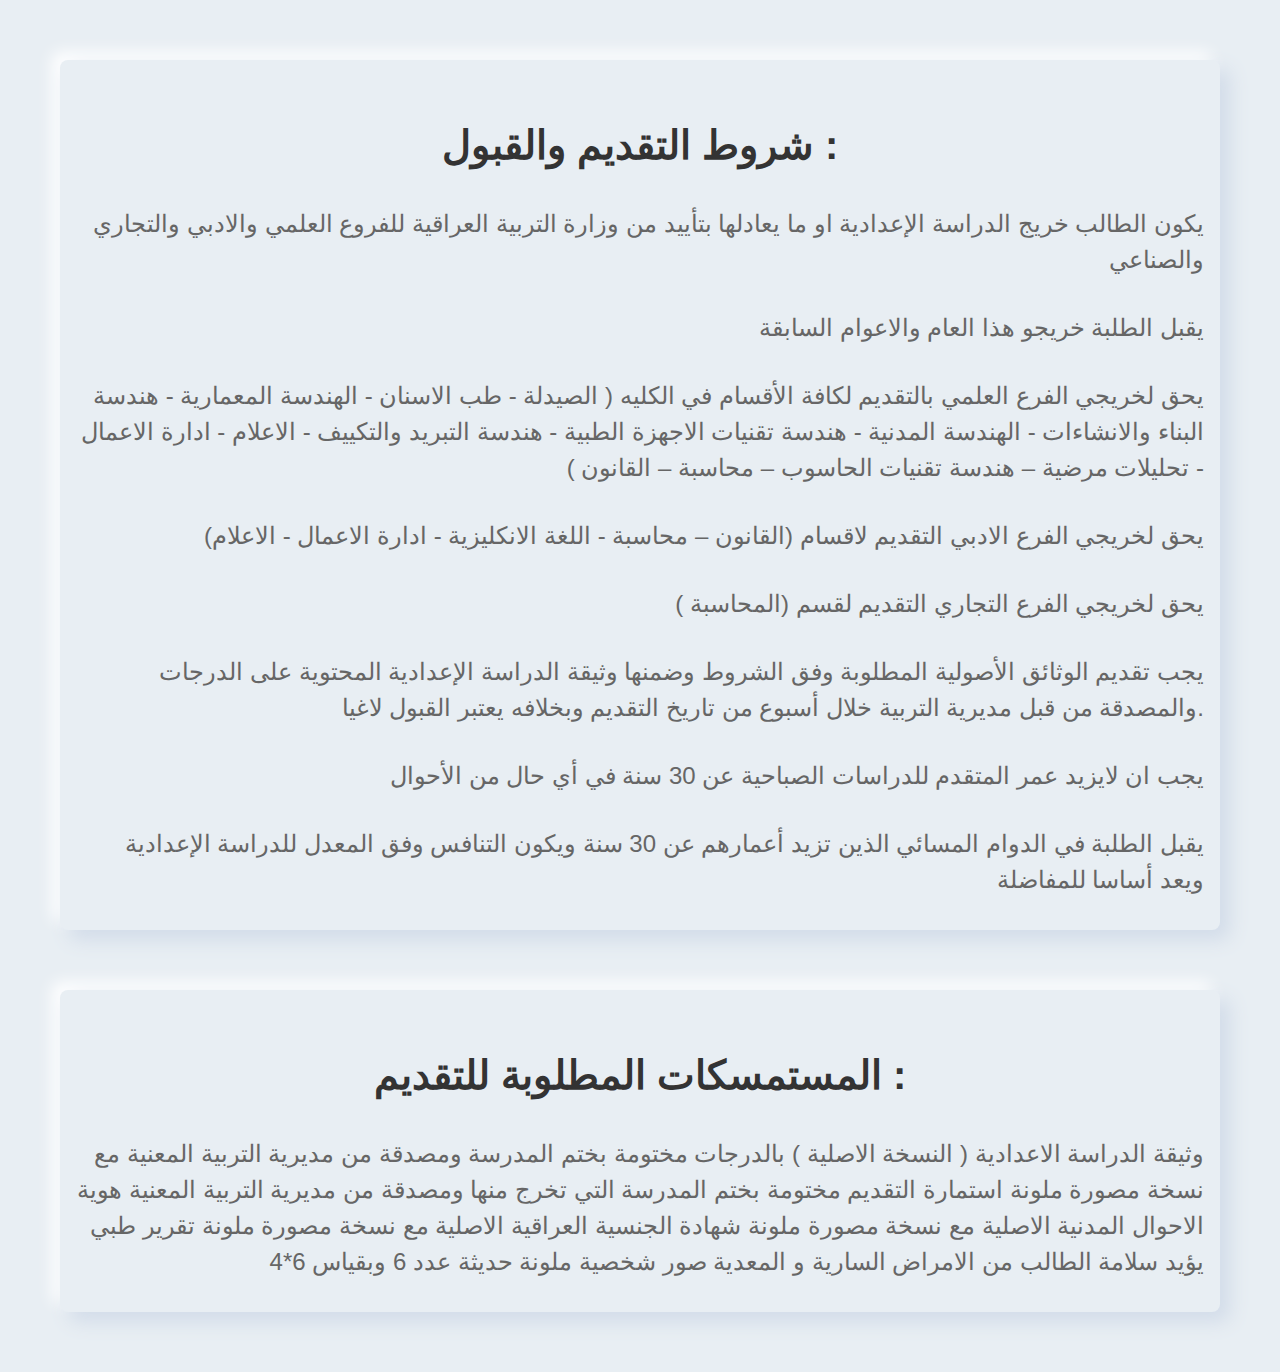
<file: Registrationme.html>
<!DOCTYPE html>
<html lang="en">

<head>
    <meta charset="UTF-8">
    <meta http-equiv="X-UA-Compatible" content="IE=edge">


    <link rel="stylesheet" href="/css/re.css">
    <meta name="viewport" content="width=device-width, initial-scale=1.0">
    <title>الية التسجيل</title>
</head>

<body>


    <section class="services" id="services">
        <div class="box-container">

            <div class="box">



                <i class="fas fa-mortar-pestle"></i>
                <h3>شروط التقديم والقبول :</h3>

                <p>
                    يكون الطالب خريج الدراسة الإعدادية او ما يعادلها بتأييد من وزارة التربية العراقية للفروع العلمي
                    والادبي والتجاري والصناعي
                </p>

                <p>
                    يقبل الطلبة خريجو هذا العام والاعوام السابقة
                </p>

                <p>
                    يحق لخريجي الفرع العلمي بالتقديم لكافة الأقسام في الكليه ( الصيدلة - طب الاسنان - الهندسة المعمارية
                    - هندسة البناء والانشاءات - الهندسة المدنية - هندسة تقنيات الاجهزة الطبية - هندسة التبريد والتكييف -
                    الاعلام - ادارة الاعمال - تحليلات مرضية – هندسة تقنيات الحاسوب – محاسبة – القانون )
                </p>

                <p>
                    يحق لخريجي الفرع الادبي التقديم لاقسام (القانون – محاسبة - اللغة الانكليزية - ادارة الاعمال -
                    الاعلام)
                </p>
                <p>
                    يحق لخريجي الفرع التجاري التقديم لقسم (المحاسبة )
                </p>

                <p>
                    يجب تقديم الوثائق الأصولية المطلوبة وفق الشروط وضمنها وثيقة الدراسة الإعدادية المحتوية على الدرجات
                    والمصدقة من قبل مديرية التربية خلال أسبوع من تاريخ التقديم وبخلافه يعتبر القبول لاغيا.
                </p>

                <p>
                    يجب ان لايزيد عمر المتقدم للدراسات الصباحية عن 30 سنة في أي حال من الأحوال
                </p>

                <p>
                    يقبل الطلبة في الدوام المسائي الذين تزيد أعمارهم عن 30 سنة ويكون التنافس وفق المعدل للدراسة
                    الإعدادية ويعد أساسا للمفاضلة
                </p>

              

    </section>

    <section class="services" id="services">
        <div class="box-container">

            <div class="box">



                <i class="fas fa-mortar-pestle"></i>
                <h3>المستمسكات المطلوبة للتقديم :</h3>
                <p>
                    وثيقة الدراسة الاعدادية ( النسخة الاصلية ) بالدرجات مختومة بختم المدرسة ومصدقة من مديرية التربية
                    المعنية مع نسخة مصورة ملونة

                    استمارة التقديم مختومة بختم المدرسة التي تخرج منها ومصدقة من مديرية التربية المعنية

                    هوية الاحوال المدنية الاصلية مع نسخة مصورة ملونة

                    شهادة الجنسية العراقية الاصلية مع نسخة مصورة ملونة

                    تقرير طبي يؤيد سلامة الطالب من الامراض السارية و المعدية

                    صور شخصية ملونة حديثة عدد 6 وبقياس 6*4</p>
    </section>



</body>

</html>
</file>
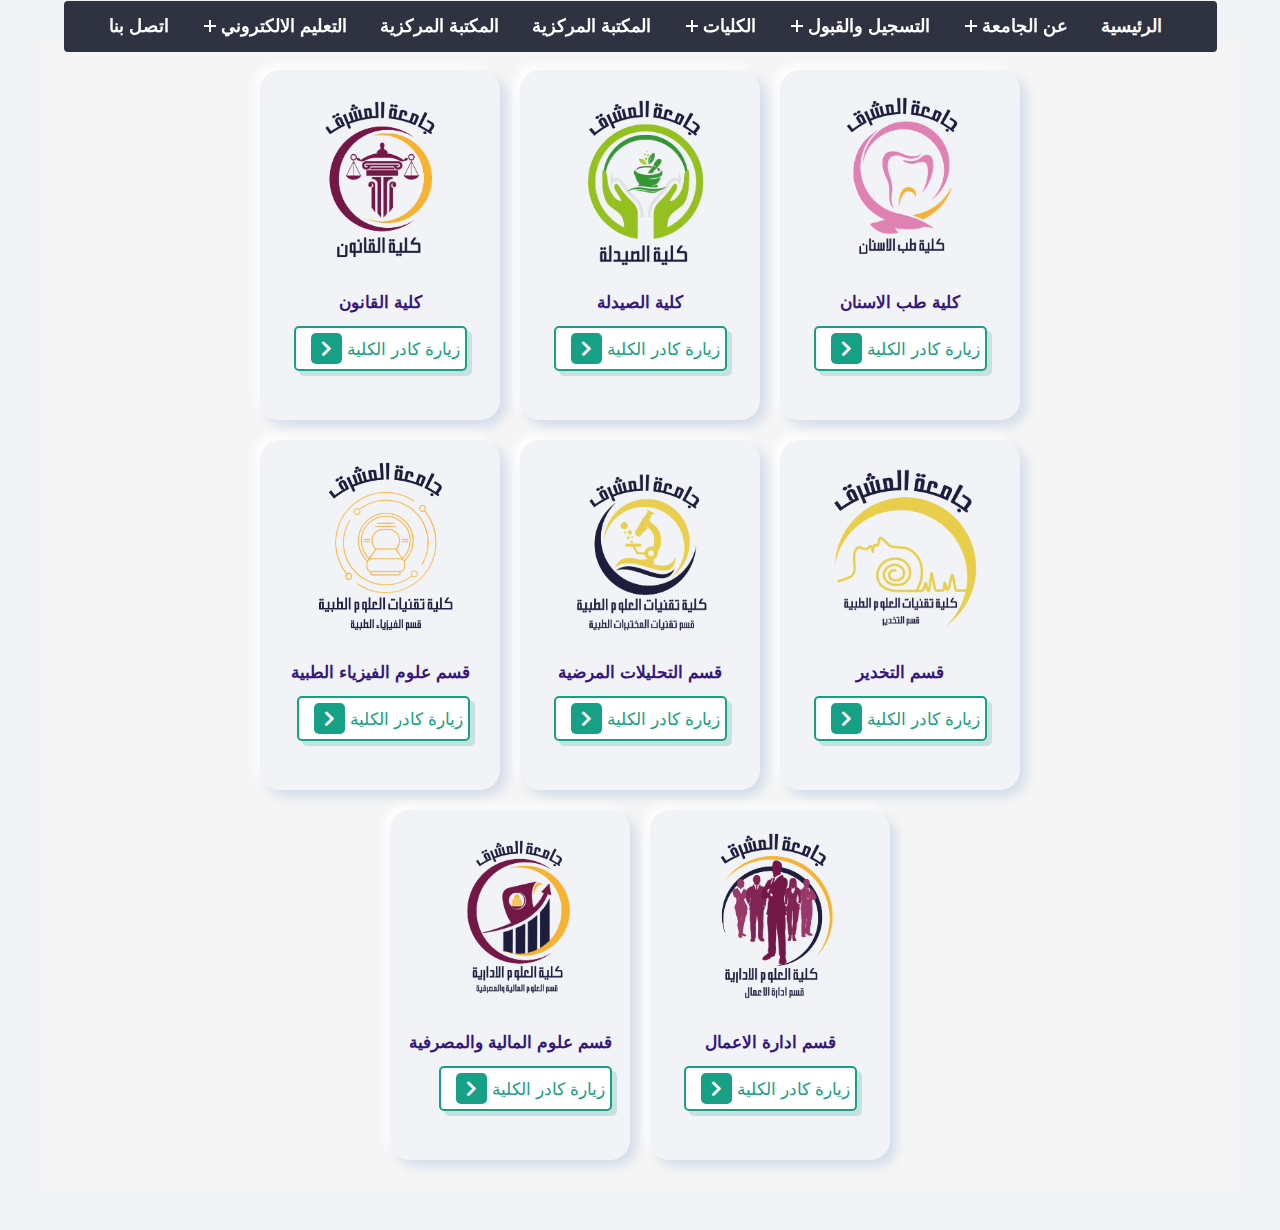
<file: staff.html>
<!DOCTYPE html>
<html lang="en">

<head>
    <meta charset="UTF-8">
    <meta http-equiv="X-UA-Compatible" content="IE=edge">
    <meta name="viewport" content="width=device-width, initial-scale=1.0">
    <link rel="stylesheet" href="https://cdnjs.cloudflare.com/ajax/libs/font-awesome/4.7.0/css/font-awesome.css" />
    <link rel="stylesheet" href="/css/staff.css">
    <link rel="stylesheet" href="/css/ph.css">
    <link rel="stylesheet" href="/css/navstaff.css">
    <link rel="stylesheet" href="https://cdnjs.cloudflare.com/ajax/libs/font-awesome/5.15.4/css/all.min.css">

    <title>الكادر التدريسيي</title>
    <script src="/js/nav.js" defer></script>
    <!-- Created by S-Tech04 -->

</head>

<body>


    <!-- header start -->
    <header class="header">
        <div class="container">
            <div class="header-main">
                <div class="logo">

                </div>
                <div class="open-nav-menu">
                    <span></span>
                </div>
                <div class="menu-overlay">
                </div>
                <!-- navigation menu start -->
                <nav class="nav-menu">
                    <div class="close-nav-menu">
                        <img src="/img/logo (2).png" alt="close">
                    </div>
                    <ul class="menu">
                        <li class="menu-item menu-item-has-children">
                            <a href="index.html"> الرئيسية </i></a>
                        </li>
                        <li class="menu-item menu-item-has-children">
                            <a href="#" data-toggle="sub-menu"> عن الجامعة <i class="plus"></i></a>
                            <ul class="sub-menu">
                                <li class="menu-item"><a href="boos.html"> رئاسة الجامعة </a></li>
                                <li class="menu-item"><a href="#"> استيراتيجية الجامعة</a></li>
                                <li class="menu-item"><a href="president.html"> كلمة رئيس الجامعة</a></li>
                                <li class="menu-item"><a href="staff.html"> الملاك التدريسي</a></li>
                                <li class="menu-item"><a href="#"> الاتفاقات ومذكرات التفاهم </a></li>
                                <li class="menu-item"><a href="#"> براءات الاختراع </a></li>
                                <li class="menu-item"><a href="#">الحرم الجامعي </a></li>
                            </ul>
                        <li class="menu-item menu-item-has-children">
                            <a href="#" data-toggle="sub-menu"> التسجيل والقبول <i class="plus"></i></a>
                            <ul class="sub-menu">
                                <li class="menu-item"><a href="#">الية التسجيل </a></li>
                                <li class="menu-item"><a href="po"> شروط القبول</a></li>
                                <li class="menu-item"><a href="#"> الاقساط الدراسية</a></li>
                                <li class="menu-item"><a href="#">استمارة التسجيل</a></li>

                            </ul>



                        <li class="menu-item menu-item-has-children">
                            <a href="#" data-toggle="sub-menu">الكليات <i class="plus"></i></a>
                            <ul class="sub-menu">
                                <li class="menu-item"><a href="#">كلية طب الاسنان</a></li>
                                <li class="menu-item"><a href="ph.html">كلية الصيدلة</a></li>
                                <li class="menu-item"><a href="#">كلية القانون</a>
                                <li class="menu-item"><a href="#">كلية التقنيات الطبية والعلوم</a> </li>
                                <li class="menu-item"><a href="#">كلية العلوم الادارية</a> </li>
                            </ul>
                        <li class="menu-item menu-item-has-children">
                            <a href="#">المكتبة المركزية </i></a>
                        </li>
                        <li class="menu-item menu-item-has-children">
                            <a href="#">المكتبة المركزية </i></a>
                        </li>
                        <li class="menu-item menu-item-has-children">
                            <a href="#" data-toggle="sub-menu">التعليم الالكتروني <i class="plus"></i></a>
                            <ul class="sub-menu">
                                <li class="menu-item"><a href="staff.html">جدول المحاضرات الإلكترونية والحضورية</a></li>
                                <li class="menu-item"><a href="staff.html">جدول الامتحانات الإلكترونية والحضورية</a>
                                </li>

                            </ul>
                        <li class="menu-item menu-item-has-children">
                            <a href="#">اتصل بنا</i></a>
                        </li>
                </nav>
                <!-- navigation menu end -->
            </div>
        </div>


    </header>









    <section>
        <!-- header section ends -->
        <div class="container">

            <div class="card">
                <div class="content">
                    <div class="imgBx">
                        <img src="/img/dental-01.png" alt="">
                    </div>
                    <div class="contentBx">
                        <h4>كلية طب الاسنان</h4>

                        <a href="stafe.html" class="btn">زيارة كادر الكلية <span class="fas fa-chevron-right"></span>
                        </a>

                    </div>

                </div>
            </div>

            <div class="card">
                <div class="content">
                    <div class="imgBx">
                        <img src="/img/pharmacy-01.png" alt="">
                    </div>
                    <div class="contentBx">
                        <h4>كلية الصيدلة</h4>

                        <a href="stafe.html" class="btn">زيارة كادر الكلية <span class="fas fa-chevron-right"></span>
                        </a>

                    </div>

                </div>
            </div>
            <div class="card">
                <div class="content">
                    <div class="imgBx">
                        <img src="/img/LAW-01.png" alt="">
                    </div>
                    <div class="contentBx">
                        <h4> كلية القانون </h4>

                        <a href="stafe.html" class="btn">زيارة كادر الكلية <span class="fas fa-chevron-right"></span>
                        </a>

                    </div>

                </div>
            </div>
            <div class="card">
                <div class="content">
                    <div class="imgBx">
                        <img src="/img/test 2-01.png" alt="">
                    </div>
                    <div class="contentBx">
                        <h4> قسم التخدير </h4>

                        <a href="stafe.html" class="btn">زيارة كادر الكلية <span class="fas fa-chevron-right"></span>
                        </a>

                    </div>

                </div>
            </div>
            <div class="card">
                <div class="content">
                    <div class="imgBx">
                        <img src="/img/new lab-01.png" alt="">
                    </div>
                    <div class="contentBx">
                        <h4>قسم التحليلات المرضية </h4>

                        <a href="stafe.html" class="btn">زيارة كادر الكلية <span class="fas fa-chevron-right"></span>
                        </a>

                    </div>

                </div>
            </div>
            <div class="card">
                <div class="content">
                    <div class="imgBx">
                        <img src="/img/Medical Physics 3-01.png" alt="">
                    </div>
                    <div class="contentBx">
                        <h4>قسم علوم الفيزياء الطبية </h4>

                        <a href="stafe.html" class="btn">زيارة كادر الكلية <span class="fas fa-chevron-right"></span>
                        </a>

                    </div>

                </div>
            </div>

            <div class="card">
                <div class="content">
                    <div class="imgBx">
                        <img src="/img/Anesthesia2-01.png" alt="">
                    </div>
                    <div class="contentBx">
                        <h4>قسم ادارة الاعمال </h4>

                        <a href="stafe.html" class="btn">زيارة كادر الكلية <span class="fas fa-chevron-right"></span>
                        </a>

                    </div>

                </div>
            </div>

            <div class="card">
                <div class="content">
                    <div class="imgBx">
                        <img src="/img/Finance-01.png" alt="">
                    </div>
                    <div class="contentBx">
                        <h4>قسم علوم المالية والمصرفية </h4>

                        <a href="stafe.html" class="btn">زيارة كادر الكلية <span class="fas fa-chevron-right"></span>
                        </a>

                    </div>

                </div>
            </div>

        </div>




</body>

</html>
</file>
<file: css/box.css>
@import url('https://fonts.googleapis.com/css2?family=Poppins:wght@300;400;500;600;700&display=swap');
body{
	line-height: 1.5;
	font-family: 'Poppins', sans-serif;
    direction: rtl
    
}
:root{
    --green:#16a085;
    --black:#000000;
    --light-color:#777;
    --box-shadow:.5rem .5rem 0 rgba(22, 160, 133, .2);
    --text-shadow:.4rem .4rem 0 rgba(0, 0, 0, .2);
    --border:.2rem solid var(--green);
}

*{
    margin:0; padding: 0;
    box-sizing: border-box;
    outline: none; border: none;
    text-transform: capitalize;
    transition: all .2s ease-out;
    text-decoration: none;
    
}

html{
    font-size: 62.5%;
    overflow-x: hidden;
    scroll-padding-top: 7rem;
    scroll-behavior: smooth;
}

section{
    padding:2rem 9%;

}



.heading{
    text-align: center;
    padding-bottom: 2rem;
  
    text-transform: uppercase;
    color:var(--black);
    font-size: 5rem;
    
}

.heading span{
    text-transform: uppercase;
    color:var(--green);
    
}

.btn{
    display: inline-block;
    margin-top: 1rem;
    padding: .5rem;
    padding-left: 1rem;
    border:var(--border);
    border-radius: .5rem;
    box-shadow: var(--box-shadow);
    color:var(--green);
    cursor: pointer;
    font-size: 1.7rem;
    background: #fff;
}

.btn span{
    padding:.7rem 1rem;
    border-radius: .5rem;
    background: var(--green);
    color:rgb(226, 124, 124);
    margin-left: .5rem;
}

.btn:hover{
    background: var(--green);
    color:#fff;
}

.btn:hover span{
    color: var(--green);
    background:#fff;
    margin-left: 1rem;
}

.doctors .box-container{
    display: grid;
    grid-template-columns: repeat(auto-fit, minmax(30rem, 1fr));
    gap:2rem;
    
}

.doctors .box-container .box{
    text-align: center;
    background:#f5f3f3;
    border-radius: .5rem;
    border:var(--border);
    box-shadow: var(--box-shadow);
    padding:1rem;
}

.doctors .box-container .box img{
    height: 20rem;
    border:var(--border);
    border-radius: .5rem;
    margin-top: 1rem;
    margin-bottom: 1rem;
}

.doctors .box-container .box h3{
    color:var(--black);
    font-size: 2.5rem;
}
.doctors .box-container .box h2{
    color:var(--green);
    font-size: 2.5rem;
}

.doctors .box-container .box span{
    color:var(--green);
    font-size: 1.5rem;
}

.doctors .box-container .box .share{
    padding-top: 2rem;
}

.doctors .box-container .box .share a{
    height: 5rem;
    width: 5rem;
    line-height: 4.5rem;
    font-size: 2rem;
    color:var(--green);
    border-radius: .5rem;
    border:var(--border);
    margin:.3rem;
}

.doctors .box-container .box .share a:hover{
    background:var(--green);
    color:#fff;
    box-shadow: var(--box-shadow);
}




/* media queries  */
@media (max-width:991px){

    html{
        font-size: 55%;
    }

    .header{
        padding: 2rem;
    }

    section{
        padding:2rem;
    }

}

@media (max-width:768px){

    #menu-btn{
        display: initial;
    }

    .header .navbar{
        position: absolute;
        top:115%; right: 2rem;
        border-radius: .5rem;
        box-shadow: var(--box-shadow);
        width: 30rem;
        border: var(--border);
        background: #fff;
        transform: scale(0);
        opacity: 0;
        transform-origin: top right;
        transition: none;
    }

    .header .navbar.active{
        transform: scale(1);
        opacity: 1;
        transition: .2s ease-out;
    }

    .header .navbar a{
        font-size: 2rem;
        display: block;
        margin:2.5rem;
    }

}



@media (max-width:450px){

    html{
        font-size: 50%;
    }

}
</file>
<file: css/footer.css>
@import url('https://fonts.googleapis.com/css2?family=Poppins:wght@300;400;500;600;700&display=swap');
body{
	line-height: 1.5;
	font-family: 'Poppins', sans-serif;
}
*{
	margin:0;
	padding:0;
	box-sizing: border-box;
}
.container{
	max-width: 1170px;
	margin:auto;
}
.row{
	display: flex;
	flex-wrap: wrap;
}
ul{
	list-style: none;
}
.footer{
	background-color: #24262b;
    padding: 40px 0;
}
.footer-col{
   width: 25%;
   padding: 0 15px;
}
.footer-col h4{
	font-size: 18px;
	color: #ffffff;
	text-transform: capitalize;
	margin-bottom: 35px;
	font-weight: 500;
	position: relative;
}
.footer-col h4::before{
	content: '';
	position: absolute;
	left:0;
	bottom: -10px;
	background-color: #e91e63;
	height: 2px;
	box-sizing: border-box;
	width: 50px;
}
.footer-col ul li:not(:last-child){
	margin-bottom: 10px;
}
.footer-col ul li a{
	font-size: 16px;
	text-transform: capitalize;
	color: #ffffff;
	text-decoration: none;
	font-weight: 300;
	color: #bbbbbb;
	display: block;
	transition: all 0.3s ease;
}
.footer-col ul li  a:hover{
	color: #ffffff;
	padding-left: 8px;
}

p{

	font-size: 16px;
	text-transform: capitalize;
	color: #ffffff;
	text-decoration: none;
	font-weight: 300;
	color: #bbbbbb;
	display: block;
	transition: all 0.3s ease;
}
	

.footer-col .social-links a{
	display: inline-block;
	height: 40px;
	width: 40px;
	background-color: rgba(255,255,255,0.2);
	margin:0 10px 10px 0;
	text-align: center;
	line-height: 40px;
	border-radius: 50%;
	color: #ffffff;
	transition: all 0.5s ease;
}
.footer-col .social-links a:hover{
	color: #24262b;
	background-color: #ffffff;
}

/*responsive*/
@media(max-width: 767px){
  .footer-col{
    width: 50%;
    margin-bottom: 30px;
}
}
@media(max-width: 574px){
  .footer-col{
    width: 100%;
}
}
</file>
<file: css/navbos.css>
/*header*/
.header{
	position: fixed;
	width: 100%;
	left:0;
	top:0;
	z-index: 99;
	padding: 1px;  
	direction: rtl
    
}
.header-main{
	
	display:block;
	justify-content: space-between;
	align-items: center;
	padding: 10px 1;
	border-radius: 4px;
	direction: rtl;
	background-color: #2f3240;
	
}
.header .logo{
	padding: 0 200px;
    
}
.header .logo a{
	font-size: 20px;
	text-transform: capitalize;
	color: #e91e63;
	font-weight: 600;
}
.header .nav-menu{
	padding: 0 15px;
	direction: rtl
}
.header .menu > .menu-item{
	display: inline-block;
	margin-left: 30px;
	position: relative;
}
.header .menu > .menu-item > a{
	display: block;
	padding: 12px 0;
	font-size: 18px;
	color: #ffffff;
	text-transform: capitalize;
	font-weight: 600;
	transition: all 0.3s ease;
}
.header .menu > .menu-item > a .plus{
	display: inline-block;
	height: 12px;
	width: 12px;
	position: relative;
	margin-left:5px; 
	pointer-events: none;
}
.header .menu > .menu-item > a .plus:before,
.header .menu > .menu-item > a .plus:after{
	content:'';
	position: absolute;
	box-sizing: border-box;
	left: 50%;
	top:50%;
	background-color: #ffffff;
	height: 2px;
	width: 100%;
	transform: translate(-50%,-50%);
	transition: all 0.3s ease;
}
.header .menu > .menu-item:hover > a .plus:before,
.header .menu > .menu-item:hover > a .plus:after{
   background-color: #e91e63;
}
.header .menu > .menu-item > a .plus:after{
   transform: translate(-50%,-50%) rotate(-90deg);	
}
.header .menu > .menu-item > .sub-menu > .menu-item > a:hover,
.header .menu > .menu-item:hover > a{
	color: #e91e63;
}
.header .menu > .menu-item > .sub-menu{
	box-shadow: 0 0 10px rgba(0,0,0,0.2);
	width: 220px;
	position: absolute;
	left:0;
	top:100%;
	background-color: #ffffff;
	padding: 10px 0;
	border-top: 3px solid #e91e63;
	transform: translateY(10px);
	transition: all 0.3s ease;
	opacity:0;
	visibility: hidden;
   
}
@media(min-width: 992px){
.header .menu > .menu-item-has-children:hover > .sub-menu{
	transform: translateY(0);
	opacity: 1;
	visibility: visible;
 }
 .header .menu > .menu-item-has-children:hover > a .plus:after{
    transform: translate(-50%,-50%) rotate(0deg);		
 }
}
.header .menu > .menu-item > .sub-menu > .menu-item{
	display: block;
}
.header .menu > .menu-item > .sub-menu > .menu-item > a{
	display: block;
	padding: 10px 20px;
	font-size: 18px;
	font-weight: 600;
	color: #000000;
	transition: all 0.3s ease;
	text-transform: capitalize;
	
}
.header .open-nav-menu{
	height: 34px;
	width: 40px;
	margin-right: 15px;
	display: none;
	align-items: center;
	justify-content: center;
	cursor: pointer;
}
.header .open-nav-menu span{
	display: block;
	height: 3px;
	width: 24px;
	background-color: #fff8f8;
    position: relative;
	
}
.header .open-nav-menu span:before,
.header .open-nav-menu span:after{
	content: '';
	position: absolute;
	left:0;
	width: 100%;
	height: 100%;
	background-color: #ffffff;
	box-sizing: border-box;
	
}
.header .open-nav-menu span:before{
	top:-7px;
}
.header .open-nav-menu span:after{
	top:7px;
}
.header .close-nav-menu{
	height: 40px;
	width: 40px;
	background-color: #ffffff;
	margin:0 0 15px 15px;
	cursor: pointer;
	display: none;
	align-items: center;
	justify-content: center;
}
.header .close-nav-menu img{
	width: 16px;
}
.header .menu-overlay{
	position: fixed;
	z-index: 999;
	background-color: rgba(0,0,0,0.5);
	left:0;
	top:0;
	height: 100%;
	width: 100%;
	visibility: hidden;
	opacity:0;
	transition: all 0.3s ease;
	
}

/* responsive */

@media(max-width: 991px){
	.header .menu-overlay.active{
	visibility: visible;
	opacity: 1;
}
	.header .nav-menu{
		position: fixed;
		right: -280px;
		visibility: hidden;
		width: 280px;
		height: 100%;
		top:0;
		overflow-y: auto;
		background-color: #222222;
		z-index: 1000;
		padding: 15px 0;
		transition: all 0.5s ease;
		
	}
	.header .nav-menu.open{
		visibility: visible;
		right: 0px;
		
	}
	.header .menu > .menu-item{
		display: block;
		margin:0;
	}
	.header .menu > .menu-item-has-children > a{
		display: flex;
		justify-content: space-between;
		align-items: center;
	}
	.header .menu > .menu-item > a{
		color: #ffffff;
		padding: 12px 15px;
		border-bottom: 1px solid #333333;
		
	}
	.header .menu > .menu-item:first-child > a{
	    border-top: 1px solid #333333;	
	}
	.header .menu > .menu-item > a .plus:before, 
	.header .menu > .menu-item > a .plus:after{
		background-color: #ffffff;
	}
	.header .menu > .menu-item-has-children.active > a .plus:after{
        transform: translate(-50%,-50%) rotate(0deg);
	}
	.header .menu > .menu-item > .sub-menu{
		width: 100%;
		position: relative;
		opacity: 1;
		visibility: visible;
		border:none;
		background-color: transparent;
		box-shadow: none;
		transform: translateY(0px);
		padding: 0px;
		left: auto;
		top:auto;
		max-height: 0;
		overflow: hidden;
		
	}
	.header .menu > .menu-item > .sub-menu > .menu-item > a{
		padding: 12px 45px;
		color: #ffffff;
		border-bottom: 1px solid #333333;
		
	}
	.header .close-nav-menu,
	.header .open-nav-menu{
		display: flex;
	}
}
</file>
<file: css/ph.css>
@import url('https://fonts.googleapis.com/css2?family=Poppins:wght@300;400;500;600;700&display=swap');
body{
	line-height: 1.5;
	font-family: 'Poppins', sans-serif;
    direction:rtl
}
:root{
    --green:#16a085;
    --black:#444;
    --light-color:#777;
    --box-shadow:.5rem .5rem 0 rgba(22, 160, 133, .2);
    --text-shadow:.4rem .4rem 0 rgba(0, 0, 0, .2);
    --border:.2rem solid var(--green);
}
*{

    box-sizing: border-box;
    outline: none; border: none;
    text-transform: capitalize;
    transition: all .2s ease-out;
    text-decoration: none;
}
html{
    font-size: 62.5%;
    overflow-x: hidden;
    scroll-padding-top: 7rem;
    scroll-behavior: smooth;
}
section{
    padding:2rem 9%;
}
section:nth-child(even){
    background: #f5f5f5;
}
.heading{
    text-align: center;
    padding-bottom: 2rem;
    text-transform: uppercase;
    color:var(--black);
    font-size: 5rem;
    direction:ltr
    
}
.heading span{
    text-transform: uppercase;
    color:var(--grbeen);

}
.btn{
    display: inline-block;
    margin-top: 1rem;
    padding: .5rem;
    padding-left: 1rem;
    border:var(--border);
    border-radius: .5rem;
    box-shadow: var(--box-shadow);
    color:var(--green);
    cursor: pointer;
    font-size: 1.7rem;
    background: #fff;
}

.btn span{
    padding:.7rem 1rem;
    border-radius: .5rem;
    background: var(--green);
    color:#fff;
    margin-left: .5rem;
}

.btn:hover{
    background: var(--green);
    color:#fff;
}

.btn:hover span{
    color: var(--green);
    background:#fff;
    margin-left: 1rem;
}



.header .logo{
    font-size: 2.5rem;
    color: var(--black);
}

.header .logo i{
    color: var(--green);
}

.header .navbar a{
    font-size: 1.7rem;
    color: var(--light-color);
    margin-left: 2rem;
    text-decoration: none;
}

.header .navbar a:hover{
    color: var(--green);
}

#menu-btn{
    font-size: 2.5rem;
    border-radius: .5rem;
    background: #eee;
    color:var(--green);
    padding: 1rem 1.5rem;
    cursor: pointer;
    display: none;
}

.home{
    display: flex;
    align-items: center;
    flex-wrap: wrap;
    gap:1.5rem;
    padding-top: 10rem;
}

.home .image{
    flex:1 1 45rem;
}

.home .image img{
    width: 100%;
}

.home .content{
    flex:1 1 45rem;
}

.home .content h3{
    font-size: 4.5rem;
    color:var(--black);
    line-height: 1.8;
    text-shadow: var(--text-shadow);
}

.home .content p{
    font-size: 1.7rem;
    color:var(--light-color);
    line-height: 1.8;
    padding: 1rem 0;
}

.icons-container{
    display: grid;
    gap:2rem;
    grid-template-columns: repeat(auto-fit, minmax(20rem, 1fr));
    padding-top: 5rem;
    padding-bottom: 5rem;
}

.icons-container .icons{
    border:var(--border);
    box-shadow: var(--box-shadow);
    border-radius: .5rem;
    text-align: center;
    padding: 2.5rem;
}

.icons-container .icons i{
    font-size: 4.5rem;
    color:var(--green);
    padding-bottom: .7rem;
}

.icons-container .icons h3{
    font-size: 4.5rem;
    color:var(--black);
    padding: .5rem 0;
    text-shadow: var(--text-shadow);
}

.icons-container .icons p{
    font-size: 1.7rem;
    color:var(--light-color);
}

.services .box-container{
    display: grid;
    grid-template-columns: repeat(auto-fit, minmax(27rem, 1fr));
    gap:2rem;
}

.services .box-container .box{
    background:#fff;
    border-radius: .5rem;
    box-shadow: var(--box-shadow);
    border:var(--border);
    padding: 2.5rem;
}

.services .box-container .box i{
    color: var(--green);
    font-size: 5rem;
    padding-bottom: .5rem;
}

.services .box-container .box h3{
    color: var(--black);
    font-size: 2.5rem;
    padding:1rem 0;
}

.services .box-container .box p{
    color: var(--light-color);
    font-size: 1.4rem;
    line-height: 2;
}

.about .row{
    display: flex;
    align-items: center;
    flex-wrap: wrap;
    gap:2rem;
}

.about .row .image{
    flex:1 1 45rem;
}

.about .row .image img{
    width: 100%;
}

.about .row .content{
    flex:1 1 45rem;
}

.about .row .content h3{
    color: var(--black);
    text-shadow: var(--text-shadow);
    font-size: 4rem;
    line-height: 1.8;
}

.about .row .content p{
    color: var(--light-color);
    padding:1rem 0;
    font-size: 1.5rem;
    line-height: 1.8;
}

.doctors .box-container{
    display: grid;
    grid-template-columns: repeat(auto-fit, minmax(30rem, 1fr));
    gap:2rem;
}

.doctors .box-container .box{
    text-align: center;
    background:#fff;
    border-radius: .5rem;
    border:var(--border);
    box-shadow: var(--box-shadow);
    padding:2rem;
}

.doctors .box-container .box img{
    height: 20rem;
    border:var(--border);
    border-radius: .5rem;
    margin-top: 1rem;
    margin-bottom: 1rem;
}

.doctors .box-container .box h3{
    color:var(--black);
    font-size: 2.5rem;
}

.doctors .box-container .box span{
    color:var(--green);
    font-size: 1.5rem;
}

.doctors .box-container .box .share{
    padding-top: 2rem;
}

.doctors .box-container .box .share a{
    height: 5rem;
    width: 5rem;
    line-height: 4.5rem;
    font-size: 2rem;
    color:var(--green);
    border-radius: .5rem;
    border:var(--border);
    margin:.3rem;
}

.doctors .box-container .box .share a:hover{
    background:var(--green);
    color:#fff;
    box-shadow: var(--box-shadow);
}

.book .row{
    display: flex;
    align-items: center;
    flex-wrap: wrap;
    gap:2rem;
}
 
.book .row .image{
    flex:1 1 45rem;
}

.book .row .image img{
    width: 100%;
}

.book .row form{
    flex:1 1 45rem;
    background: #fff;
    border:var(--border);
    box-shadow: var(--box-shadow);
    text-align: center;
    padding: 2rem;
    border-radius: .5rem;
}

.book .row form h3{
    color:var(--black);
    padding-bottom: 1rem;
    font-size: 3rem;
}

.book .row form .box{
    width: 100%;
    margin:.7rem 0;
    border-radius: .5rem;
    border:var(--border);
    font-size: 1.6rem;
    color: var(--black);
    text-transform: none;
    padding: 1rem;
}

.book .row form .btn{
    padding:1rem 4rem;
}

.review .box-container{
    display: grid;
    grid-template-columns: repeat(auto-fit, minmax(27rem, 1fr));
    gap:2rem;
}

.review .box-container .box{
    border:var(--border);
    box-shadow: var(--box-shadow);
    border-radius: .5rem;
    padding:2.5rem;
    background: #fff;
    text-align: center;
    position: relative;
    overflow: hidden;
    z-index: 0;
}

.review .box-container .box img{
    height: 10rem;
    width: 10rem;
    border-radius: 50%;
    object-fit: cover;
    border:.5rem solid #fff;
}

.review .box-container .box h3{
    color:#fff;
    font-size: 2.2rem;
    padding:.5rem 0;
}

.review .box-container .box .stars i{
    color:#fff;
    font-size: 1.5rem;
}

.review .box-container .box .text{
    color:var(--light-color);
    line-height: 1.8;
    font-size: 1.6rem;
    padding-top: 4rem;
}

.review .box-container .box::before{
    content: '';
    position: absolute;
    top:-4rem; left: 50%;
    transform:translateX(-50%);
    background:var(--green);
    border-bottom-left-radius: 50%;
    border-bottom-right-radius: 50%;
    height: 25rem;
    width: 120%;
    z-index: -1;
}

.blogs .box-container{
    display: grid;
    grid-template-columns: repeat(auto-fit, minmax(30rem, 1fr));
    gap:2rem;
}

.blogs .box-container .box{
    border:var(--border);
    box-shadow: var(--box-shadow);
    border-radius: .5rem;
    padding: 2rem;
}

.blogs .box-container .box .image{
    height: 20rem;
    overflow:hidden;
    border-radius: .5rem;
}

.blogs .box-container .box .image img{
    height: 100%;
    width: 100%;
    object-fit: cover;
}

.blogs .box-container .box:hover .image img{
    transform:scale(1.2);
}

.blogs .box-container .box .content{
    padding-top: 1rem;
}

.blogs .box-container .box .content .icon{
    padding: 1rem 0;
    display: flex;
    align-items: center;
    justify-content: space-between;
}

.blogs .box-container .box .content .icon a{
    font-size: 1.4rem;
    color: var(--light-color);
}

.blogs .box-container .box .content .icon a:hover{
    color:var(--green);
}

.blogs .box-container .box .content .icon a i{
    padding-right: .5rem;
    color: var(--green);
}

.blogs .box-container .box .content h3{
    color:var(--black);
    font-size: 3rem;
}

.blogs .box-container .box .content p{
    color:var(--light-color);
    font-size: 1.5rem;
    line-height: 1.8;
    padding:1rem 0;
}

.footer .box-container{
    display: grid;
    grid-template-columns: repeat(auto-fit, minmax(22rem, 1fr));
    gap:2rem;
}

.footer .box-container .box h3{
    font-size: 2.5rem;
    color:var(--black);
    padding: 1rem 0;
}

.footer .box-container .box a{
    display: block;
    font-size: 1.5rem;
    color:var(--light-color);
    padding: 1rem 0;
}

.footer .box-container .box a i{
    padding-right: .5rem;
    color:var(--green);
}

.footer .box-container .box a:hover i{
    padding-right:2rem;
}

.footer .credit{
    padding: 1rem;
    padding-top: 2rem;
    margin-top: 2rem;
    text-align: center;
    font-size: 1.5rem;
    color:var(--light-color);
    border-top: .1rem solid rgba(0, 0, 0, .1);
}

.footer .credit span{
    color:var(--green);
}









/* media queries  */
@media (max-width:991px){

    html{
        font-size: 55%;
    }

    .header{
        padding: 2rem;
    }

    section{
        padding:2rem;
    }

}

@media (max-width:768px){

    #menu-btn{
        display: initial;
    }

    .header .navbar{
        position: absolute;
        top:115%; right: 2rem;
        border-radius: .5rem;
        box-shadow: var(--box-shadow);
        width: 30rem;
        border: var(--border);
        background: #fff;
        transform: scale(0);
        opacity: 0;
        transform-origin: top right;
        transition: none;
    }

    .header .navbar.active{
        transform: scale(1);
        opacity: 1;
        transition: .2s ease-out;
    }

    .header .navbar a{
        font-size: 2rem;
        display: block;
        margin:2.5rem;
    }

}


@media (max-width:450px){

    html{
        font-size: 50%;
    }

}
</file>
<file: css/navecollage.css>
/*header*/
.header{
	position: fixed;
	width: 100%;
	left:0;
	top:0;
	z-index: 99;
	padding: 1px;  
	direction: rtl
    
}
.header-main{
	
	display:block;
	justify-content: space-between;
	align-items: center;
	padding: 10px 1;
	border-radius: 4px;
	direction: rtl;
	background-color: #2f3240;
	
}
.header .logo{
	padding: 0 200px;
    
}
.header .logo a{
	font-size: 20px;
	text-transform: capitalize;
	color: #e91e63;
	font-weight: 600;
}
.header .nav-menu{
	padding: 0 15px;
	direction: rtl
}
.header .menu > .menu-item{
	display: inline-block;
	margin-left: 30px;
	position: relative;
}
.header .menu > .menu-item > a{
	display: block;
	padding: 12px 0;
	font-size: 18px;
	color: #ffffff;
	text-transform: capitalize;
	font-weight: 600;
	transition: all 0.3s ease;
}
.header .menu > .menu-item > a .plus{
	display: inline-block;
	height: 12px;
	width: 12px;
	position: relative;
	margin-left:5px; 
	pointer-events: none;
}
.header .menu > .menu-item > a .plus:before,
.header .menu > .menu-item > a .plus:after{
	content:'';
	position: absolute;
	box-sizing: border-box;
	left: 50%;
	top:50%;
	background-color: #ffffff;
	height: 2px;
	width: 100%;
	transform: translate(-50%,-50%);
	transition: all 0.3s ease;
}
.header .menu > .menu-item:hover > a .plus:before,
.header .menu > .menu-item:hover > a .plus:after{
   background-color: #e91e63;
}
.header .menu > .menu-item > a .plus:after{
   transform: translate(-50%,-50%) rotate(-90deg);	
}
.header .menu > .menu-item > .sub-menu > .menu-item > a:hover,
.header .menu > .menu-item:hover > a{
	color: #e91e63;
}
.header .menu > .menu-item > .sub-menu{
	box-shadow: 0 0 10px rgba(0,0,0,0.2);
	width: 220px;
	position: absolute;
	left:0;
	top:100%;
	background-color: #ffffff;
	padding: 10px 0;
	border-top: 3px solid #e91e63;
	transform: translateY(10px);
	transition: all 0.3s ease;
	opacity:0;
	visibility: hidden;
   
}
@media(min-width: 992px){
.header .menu > .menu-item-has-children:hover > .sub-menu{
	transform: translateY(0);
	opacity: 1;
	visibility: visible;
 }
 .header .menu > .menu-item-has-children:hover > a .plus:after{
    transform: translate(-50%,-50%) rotate(0deg);		
 }
}
.header .menu > .menu-item > .sub-menu > .menu-item{
	display: block;
}
.header .menu > .menu-item > .sub-menu > .menu-item > a{
	display: block;
	padding: 10px 20px;
	font-size: 18px;
	font-weight: 600;
	color: #000000;
	transition: all 0.3s ease;
	text-transform: capitalize;
	
}
.header .open-nav-menu{
	height: 34px;
	width: 40px;
	margin-right: 15px;
	display: none;
	align-items: center;
	justify-content: center;
	cursor: pointer;
}
.header .open-nav-menu span{
	display: block;
	height: 3px;
	width: 24px;
	background-color: #fff8f8;
    position: relatfive;
	
}
.header .open-nav-menu span:before,
.header .open-nav-menu span:after{
	content: '';
	position: absolute;
	left:0;
	width: 100%;
	height: 100%;
	background-color: #ffffff;
	box-sizing: border-box;
	
}
.header .open-nav-menu span:before{
	top:-7px;
}
.header .open-nav-menu span:after{
	top:7px;
}
.header .close-nav-menu{
	height: 40px;
	width: 40px;
	background-color: #ffffff;
	margin:0 0 15px 15px;
	cursor: pointer;
	display: none;
	align-items: center;
	justify-content: center;
}
.header .close-nav-menu img{
	width: 16px;
}
.header .menu-overlay{
	position: fixed;
	z-index: 999;
	background-color: rgba(0,0,0,0.5);
	left:0;
	top:0;
	height: 100%;
	width: 100%;
	visibility: hidden;
	opacity:0;
	transition: all 0.3s ease;
	
}

/* responsive */

@media(max-width: 991px){
	.header .menu-overlay.active{
	visibility: visible;
	opacity: 1;
}
	.header .nav-menu{
		position: fixed;
		right: -280px;
		visibility: hidden;
		width: 280px;
		height: 100%;
		top:0;
		overflow-y: auto;
		background-color: #222222;
		z-index: 1000;
		padding: 15px 0;
		transition: all 0.5s ease;
		
	}
	.header .nav-menu.open{
		visibility: visible;
		right: 0px;
		
	}
	.header .menu > .menu-item{
		display: block;
		margin:0;
	}
	.header .menu > .menu-item-has-children > a{
		display: flex;
		justify-content: space-between;
		align-items: center;
	}
	.header .menu > .menu-item > a{
		color: #ffffff;
		padding: 12px 15px;
		border-bottom: 1px solid #333333;
		
	}
	.header .menu > .menu-item:first-child > a{
	    border-top: 1px solid #333333;	
	}
	.header .menu > .menu-item > a .plus:before, 
	.header .menu > .menu-item > a .plus:after{
		background-color: #ffffff;
	}
	.header .menu > .menu-item-has-children.active > a .plus:after{
        transform: translate(-50%,-50%) rotate(0deg);
	}
	.header .menu > .menu-item > .sub-menu{
		width: 100%;
		position: relative;
		opacity: 1;
		visibility: visible;
		border:none;
		background-color: transparent;
		box-shadow: none;
		transform: translateY(0px);
		padding: 0px;
		left: auto;
		top:auto;
		max-height: 0;
		overflow: hidden;
		
	}
	.header .menu > .menu-item > .sub-menu > .menu-item > a{
		padding: 12px 45px;
		color: #ffffff;
		border-bottom: 1px solid #333333;
		
	}
	.header .close-nav-menu,
	.header .open-nav-menu{
		display: flex;
	}
}


/*header*/
.header{
	position: fixed;
	width: 100%;
	left:0;
	top:0;
	z-index: 99;
	padding: 1px;  
	direction: rtl
    
}
.header-main{
	
	display:block;
	justify-content: space-between;
	align-items: center;
	padding: 10px 1;
	border-radius: 4px;
	direction: rtl;
	background-color: #2f3240;
	
}
.header .logo{
	padding: 0 200px;
    
}
.header .logo a{
	font-size: 20px;
	text-transform: capitalize;
	color: #e91e63;
	font-weight: 600;
}
.header .nav-menu{
	padding: 0 15px;
	direction: rtl
}
.header .menu > .menu-item{
	display: inline-block;
	margin-left: 30px;
	position: relative;
}
.header .menu > .menu-item > a{
	display: block;
	padding: 12px 0;
	font-size: 18px;
	color: #ffffff;
	text-transform: capitalize;
	font-weight: 600;
	transition: all 0.3s ease;
}
.header .menu > .menu-item > a .plus{
	display: inline-block;
	height: 12px;
	width: 12px;
	position: relative;
	margin-left:5px; 
	pointer-events: none;
}
.header .menu > .menu-item > a .plus:before,
.header .menu > .menu-item > a .plus:after{
	content:'';
	position: absolute;
	box-sizing: border-box;
	left: 50%;
	top:50%;
	background-color: #ffffff;
	height: 2px;
	width: 100%;
	transform: translate(-50%,-50%);
	transition: all 0.3s ease;
}
.header .menu > .menu-item:hover > a .plus:before,
.header .menu > .menu-item:hover > a .plus:after{
   background-color: #e91e63;
}
.header .menu > .menu-item > a .plus:after{
   transform: translate(-50%,-50%) rotate(-90deg);	
}
.header .menu > .menu-item > .sub-menu > .menu-item > a:hover,
.header .menu > .menu-item:hover > a{
	color: #e91e63;
}
.header .menu > .menu-item > .sub-menu{
	box-shadow: 0 0 10px rgba(0,0,0,0.2);
	width: 220px;
	position: absolute;
	left:0;
	top:100%;
	background-color: #ffffff;
	padding: 10px 0;
	border-top: 3px solid #e91e63;
	transform: translateY(10px);
	transition: all 0.3s ease;
	opacity:0;
	visibility: hidden;
   
}
@media(min-width: 992px){
.header .menu > .menu-item-has-children:hover > .sub-menu{
	transform: translateY(0);
	opacity: 1;
	visibility: visible;
 }
 .header .menu > .menu-item-has-children:hover > a .plus:after{
    transform: translate(-50%,-50%) rotate(0deg);		
 }
}
.header .menu > .menu-item > .sub-menu > .menu-item{
	display: block;
}
.header .menu > .menu-item > .sub-menu > .menu-item > a{
	display: block;
	padding: 10px 20px;
	font-size: 18px;
	font-weight: 600;
	color: #000000;
	transition: all 0.3s ease;
	text-transform: capitalize;
	
}
.header .open-nav-menu{
	height: 34px;
	width: 40px;
	margin-right: 15px;
	display: none;
	align-items: center;
	justify-content: center;
	cursor: pointer;
}
.header .open-nav-menu span{
	display: block;
	height: 3px;
	width: 24px;
	background-color: #fff8f8;
    position: relative;
	
}
.header .open-nav-menu span:before,
.header .open-nav-menu span:after{
	content: '';
	position: absolute;
	left:0;
	width: 100%;
	height: 100%;
	background-color: #ffffff;
	box-sizing: border-box;
	
}
.header .open-nav-menu span:before{
	top:-7px;
}
.header .open-nav-menu span:after{
	top:7px;
}
.header .close-nav-menu{
	height: 40px;
	width: 40px;
	background-color: #ffffff;
	margin:0 0 15px 15px;
	cursor: pointer;
	display: none;
	align-items: center;
	justify-content: center;
}
.header .close-nav-menu img{
	width: 16px;
}
.header .menu-overlay{
	position: fixed;
	z-index: 999;
	background-color: rgba(0,0,0,0.5);
	left:0;
	top:0;
	height: 100%;
	width: 100%;
	visibility: hidden;
	opacity:0;
	transition: all 0.3s ease;
	
}

/* responsive */

@media(max-width: 991px){
	.header .menu-overlay.active{
	visibility: visible;
	opacity: 1;
}
	.header .nav-menu{
		position: fixed;
		right: -280px;
		visibility: hidden;
		width: 280px;
		height: 100%;
		top:0;
		overflow-y: auto;
		background-color: #222222;
		z-index: 1000;
		padding: 15px 0;
		transition: all 0.5s ease;
		
	}
	.header .nav-menu.open{
		visibility: visible;
		right: 0px;
		
	}
	.header .menu > .menu-item{
		display: block;
		margin:0;
	}
	.header .menu > .menu-item-has-children > a{
		display: flex;
		justify-content: space-between;
		align-items: center;
	}
	.header .menu > .menu-item > a{
		color: #ffffff;
		padding: 12px 15px;
		border-bottom: 1px solid #333333;
		
	}
	.header .menu > .menu-item:first-child > a{
	    border-top: 1px solid #333333;	
	}
	.header .menu > .menu-item > a .plus:before, 
	.header .menu > .menu-item > a .plus:after{
		background-color: #ffffff;
	}
	.header .menu > .menu-item-has-children.active > a .plus:after{
        transform: translate(-50%,-50%) rotate(0deg);
	}
	.header .menu > .menu-item > .sub-menu{
		width: 100%;
		position: relative;
		opacity: 1;
		visibility: visible;
		border:none;
		background-color: transparent;
		box-shadow: none;
		transform: translateY(0px);
		padding: 0px;
		left: auto;
		top:auto;
		max-height: 0;
		overflow: hidden;
		
	}
	.header .menu > .menu-item > .sub-menu > .menu-item > a{
		padding: 12px 45px;
		color: #ffffff;
		border-bottom: 1px solid #333333;
		
	}
	.header .close-nav-menu,
	.header .open-nav-menu{
		display: flex;
	}
}
</file>
<file: css/DoubleNavi.css>
@import url('https://fonts.googleapis.com/css2?family=Poppins:wght@300;400;500;600;700&display=swap');
body{
	line-height: 1.5;
	font-family: 'Poppins', sans-serif;
}
*{
	margin:0;
	padding:0;
	box-sizing: border-box;
}



:root{
    --color-1: #2f3240;
    --orange:#f7b233;
    --black:#130f40;
    --light-color:#666;
    --box-shadow:0 .5rem 1.5rem rgba(0,0,0,.1);
    --border:.2rem solid rgba(0,0,0,.1);
    --outline:.1rem solid rgba(0,0,0,.1);
    --outline-hover:.2rem solid var(--black);
	--green:#f7b233;
	--box-shadow:.5rem .5rem 0 rgba(22, 160, 133, .2);
    --text-shadow:.4rem .4rem 0 rgba(0, 0, 0, .2);
    --border:.2rem solid var(--green);
	
}
body{
	font-family: sans-serif;
	background-color: #e8eef3;
	direction: rtl;
}
*{
	box-sizing: border-box;
	margin:0;
	padding:0;
	
}
ul{
	list-style: none;
}
a{
	text-decoration: none;
}
.container{
	max-width: 1170px;
	margin:auto;
	
}
.row{
	display: flex;
	flex-wrap: wrap;
}
.align-items-center{
	align-items: center;
	text-align: right;
}
.justify-content-between{
	justify-content: space-between;
}
/*header*/
.header{
	background-color: var(--color-1);
	padding: 12px 0;
	line-height: 1.5;
	text-align: right;
}
.header .logo,
.header .nav {
	padding:0 60px;
}
.header .logo a{
	font-size: 20px;
	color: #ffffff;
	text-transform: capitalize;
}
.header .nav ul li{
	display: inline-block;
	margin-right: 20px;
}
.header .nav ul li  a{
	display: block;
	font-size: 20px;
	text-transform: capitalize;
	color: #ffffff;
	padding: 10px 0;
	transition: all 0.5s ease;
}
.header .nav ul li a.active,
.header .nav ul li a:hover{
	color: #f3a93d;
}
.nav-toggler{
	height: 34px;
	width: 44px;
	background-color: #ffffff;
	border-radius: 4px;
	cursor: pointer;
	border:none;
	display: none;
	margin-right: 30px;
}
.nav-toggler:focus{
	outline: none;
	box-shadow: 0 0 15px rgba(255,255,255,0.5);
}
.nav-toggler span{
    height: 2px;
    width: 20px;
    background-color: var(--color-1);
    display: block;
    margin:auto;
    position: relative;
    transition: all 0.3s ease;
}
.nav-toggler.active span{
	background-color: transparent;
}
.nav-toggler span::before,
.nav-toggler span::after{
	content: '';
	position: absolute;
	left:0;
	top:0;
	width: 100%;
	height: 100%;
	background-color: var(--color-1);
	transition: all 0.3s ease;
}
.nav-toggler span::before{
	transform: translateY(-6px);
}
.nav-toggler.active span::before{
	transform: rotate(45deg);
}
.nav-toggler span::after{
	transform: translateY(6px);
}
.nav-toggler.active span::after{
	transform: rotate(135deg);
}
@media(max-width:991px){
   .nav-toggler{
   	display: block;
   }
   .header .nav{
   	width: 100%;
   	padding:0;
   	max-height: 0px;
   	overflow: hidden;
   	visibility: hidden;
   	transition: all 0.5s ease;
   }
   .header .nav.open{
   	visibility: visible;
   }
   .header .nav ul{
   	padding:12px 15px 0;
   	margin-top: 12px;
   	border-top:1px solid rgba(255,255,255,0.2);
   }
   .header .nav ul li{
   	display: block;
   	margin:0;
   }
}
.services .box-container{
	display: flex;
	flex-wrap: wrap;
	gap:1.5rem;
	
  }
  
  .services .box-container .box{
	flex: 1 1 30rem;
	border-radius: .5rem;
	padding:1rem;
	text-align: center;
	box-shadow: 0.6em 0.6em 1.2em #d2dce9,
               -0.5em -0.5em 1em #ffffff;

			   
  }

  .services .box-container .box  i{
	padding:1rem;
	font-size: 5rem;
	color:var(--orange);
	
  }


	
  
  
  .services .box-container .box h3{
	font-size: 2.5rem;
	color:#333;
	
	
	
  }
  
  .services .box-container .box p{
	font-size: 1.5rem;
	color:#666;
	padding:1rem 0;
	
	
  }
  
  .services .box-container .box:hover{
	box-shadow: 0 1rem 2rem rgba(0,0,0,.1);
	cursor: pointer;

  }

  .icons-container  {
    display: grid;
    gap:2rem;
    grid-template-columns: repeat(auto-fit, minmax(20rem, 1fr));
    padding-top: 5rem;
    padding-bottom: 5rem;

	background-color: rgba(146, 146, 146, 0.082);

	
}

.icons-container .icons {
    border:var(--border);
    box-shadow: var(--box-shadow);
    border-radius: .5rem;
    text-align: center;
    padding: 2.5rem;
	box-shadow: 0.6em 0.6em 1.2em #d2dce9, -0.5em -0.5em 1em #ffffff;
	
			
}

	



.icons-container .icons  i{
    font-size: 4.5rem;
    color:var(--green);
    padding-bottom: .7rem;
}

.icons-container .icons h3{
    font-size: 4.5rem;
    color:var(--black);
    padding: .5rem 0;
    text-shadow: var(--text-shadow);
}

.icons-container .icons p{
    font-size: 1.7rem;
    color:var(--light-color);
}
</file>
<file: css/slider.css>
@import url('https://fonts.googleapis.com/css2?family=Nunito:wght@200;300;400;600;700&display=swap');

:root{
  --red:#ff3838;
}
*::selection{
  background:var(--red);
  color:#fff;
}

html{
  font-size: 62.5%;
  overflow-x: hidden;
  scroll-behavior: smooth;
  scroll-padding-top: 6rem;
}

body{
  background:#f7f7f7;
}

section{
  padding:2rem 9%;
}

.heading{
  text-align: center;
  font-size: 3.5rem;
  padding:1rem;
  color:#666;
}

.heading span{
  color:var(--red);
}



header{
  position: fixed;
  top:0; left: 0; right:0;
  z-index: 1000;
  display: flex;
  align-items: center;
  justify-content: space-between;
  background:#fff;
  padding:2rem 9%;
  box-shadow: 0 .5rem 1rem rgba(0,0,0,.1);
}

header .logo{
  font-size: 2.5rem;
  font-weight: bolder;
  color:#666;
}

header .logo i{
  padding-right: .5rem;
  color:var(--red);
}

header .navbar a{
  font-size: 2rem;
  margin-left: 2rem;
  color:#666;
}

header .navbar a:hover{
  color:var(--red);
}

#menu-bar{
  font-size: 3rem;
  cursor: pointer;
  color:#666;
  border:.1rem solid #666;
  border-radius: .3rem;
  padding:.5rem 1.5rem;
  display: none;
}

.home{
  display: flex;
  flex-wrap: wrap;
  gap:1.5rem;
  min-height: 100vh;
  align-items: center;
  background:url(../images/home-bg.jpg) no-repeat;
  background-size: cover;
  background-position: center;
}

.home .content{
  flex:1 1 40rem;
  padding-top: 6.5rem;
}

.home .image{
  flex:1 1 40rem;
}

.home .image img{
  width:100%;
  padding:1rem;
  animation:float 3s linear infinite;
}

@keyframes float{
  0%, 100%{
    transform: translateY(0rem);
  }
  50%{
    transform: translateY(3rem);
  }
}

.home .content h3{
  font-size: 5rem;
  color:#333;
}

.home .content p{
  font-size: 1.7rem;
  color:#666;
  padding:1rem 0;
}

.speciality .box-container{
  display: flex;
  flex-wrap: wrap;
  gap:1.5rem;
}

.speciality .box-container .box{
  flex:1 1 30rem;
  position: relative;
  overflow: hidden;
  box-shadow: 0 .5rem 1rem rgba(0,0,0,.1);
  border:.1rem solid rgba(0,0,0,.3);
  cursor: pointer;
  border-radius: .5rem;
}

.speciality .box-container .box .image{
  height:100%;
  width:100%;
  object-fit: cover;
  position: absolute;
  top:-100%; left:0;
}

.speciality .box-container .box .content{
  text-align: center;
  background:#fff;
  padding:2rem;
}

.speciality .box-container .box .content img{
  margin:1.5rem 0;
}

.speciality .box-container .box .content h3{
  font-size: 2.5rem;
  color:#333;
}

.speciality .box-container .box .content p{
  font-size: 1.6rem;
  color:#666;
  padding:1rem 0;
}

.speciality .box-container .box:hover .image{
  top:0;
}

.speciality .box-container .box:hover .content{
  transform: translateY(100%);
}

.popular .box-container{
  display: flex;
  flex-wrap: wrap;
  gap:1.5rem;
}

.popular .box-container .box{
  padding:2rem;
  background:#fff;
  box-shadow: 0 .5rem 1rem rgba(0,0,0,.1);
  border:.1rem solid rgba(0,0,0,.3);
  border-radius: .5rem;
  text-align: center;
  flex:1 1 30rem;
  position: relative;
}

.popular .box-container .box img{
  height:25rem;
  object-fit: cover;
  width:100%;
  border-radius: .5rem;
}

.popular .box-container .box .price{
  position: absolute;
  top:3rem; left:3rem;
  background:var(--red);
  color:#fff;
  font-size: 2rem;
  padding:.5rem 1rem;
  border-radius: .5rem;
}

.popular .box-container .box h3{
  color:#333;
  font-size: 2.5rem;
  padding-top: 1rem;
}

.popular .box-container .box .stars i{
  color:gold;
  font-size: 1.7rem;
  padding:1rem .1rem;
}

.steps{
  display: flex;
  flex-wrap: wrap;
  gap:1.5rem;
  padding:1rem;
}

.steps .box{
  flex:1 1 25rem;
  padding:1rem;
  text-align: center;
}

.steps .box img{
  border-radius: 50%;
  border:1rem solid #fff;
  box-shadow: 0 .5rem 1rem rgba(0,0,0,.1);
}

.steps .box h3{
  font-size: 3rem;
  color:#333;
  padding:1rem;
}

.gallery .box-container{
  display: flex;
  flex-wrap: wrap;
  gap:1.5rem;
}

.gallery .box-container .box{
  height:25rem;
  flex:1 1 30rem;
  border:1rem solid #fff;
  box-shadow: 0 .5rem 1rem rgba(0,0,0,.1);
  border-radius: .5rem;
  position: relative;
  overflow: hidden;
}

.gallery .box-container .box img{
  height:100%;
  width:100%;
  object-fit: cover;
}

.gallery .box-container .box .content{
  position: absolute;
  top:-100%; left:0;
  height: 100%;
  width:100%;
  background:rgba(255,255,255,.9);
  padding:2rem;
  padding-top: 5rem;
  text-align: center;
}

.gallery .box-container .box .content h3{
  font-size: 2.5rem;
  color:#333;
}

.gallery .box-container .box .content p{
  font-size: 1.5rem;
  color:#666;
  padding:1rem 0;
}

.gallery .box-container .box:hover .content{
  top:0;
}

.review .box-container{
  display: flex;
  flex-wrap: wrap;
  gap:1.5rem;
}

.review .box-container .box{
  text-align: center;
  padding:2rem;
  border:1rem solid #fff;
  box-shadow: 0 .5rem 1rem rgba(0,0,0,.3);
  border-radius: .5rem;
  flex:1 1 30rem;
  background:#333;
  margin-top: 6rem;
}

.review .box-container .box img{
  height: 25rem;
  width:25rem;
  border-top: 50%;
  border:1rem solid #fff;
  margin-top: -8rem;
  object-fit: cover;
}

.review .box-container .box h3{
  font-size: 2.5rem;
  color:#fff;
  padding:.5rem 0;
}

.review .box-container .box .stars i{
  font-size: 2rem;
  color:var(--red);
  padding:.5rem 0;
}

.review .box-container .box p{
  font-size: 2.5rem;
  color:#eee;
  padding:1rem 0;
}

.order .row{
  padding:2rem;
  box-shadow: 0 .5rem 1rem rgba(0,0,0,.1);
  background:#fff;
  display: flex;
  flex-wrap: wrap;
  gap:1.5rem;
  border-radius: .5rem;
}

.order .row .image{
  flex:1 1 30rem;
}

.order .row .image img{
  height: 100%;
  width:100%;
  object-fit: cover;
  border-radius: .5rem;
}

.order .row form{
  flex:1 1 50rem;
  padding:1rem;
}

.order .row form .inputBox{
  display: flex;
  justify-content: space-between;
  flex-wrap: wrap;
}

.order .row form .inputBox input, .order .row form textarea{
  padding:1rem;
  margin:1rem 0;
  font-size: 1.7rem;
  color:#333;
  text-transform: none;
  border:.1rem solid rgba(0,0,0,.3);
  border-radius: .5rem;
  width:49%;
}

.order .row form textarea{
  width:100%;
  resize: none;
  height:15rem;
}

.order .row form .btn{
  background:none;
}

.order .row form .btn:hover{
  background:var(--red);
}

.footer{
  background:#000;
  text-align: center;
}

.footer .share{
  display: flex;
  gap:1.5rem;
  justify-content: center;
  flex-wrap: wrap;
}

.footer .credit{
  padding:2.5rem 1rem;
  color:#fff;
  font-weight: normal;
  font-size: 2rem;
}

.footer .credit span{
  color:var(--red);
}

#scroll-top{
  position: fixed;
  top:-120%;
  right:2rem;
  padding:.5rem 1.5rem;
  font-size: 4rem;
  background:var(--red);
  color:#fff;
  border-radius: .5rem;
  transition: 1s linear;
  z-index: 1000;
}

#scroll-top.active{
  top:calc(100% - 12rem)
}



.loader-container.fade-out{
  top:-120%;
}

/* media queries  */

@media(max-width:991px){

  html{
    font-size: 55%;
  }

  header{
    padding:2rem;
  }

  section{
    padding:2rem;
  }

}

@media(max-width:768px){

  #menu-bar{
    display: initial;
  }

  header .navbar{
    position: absolute;
    top:100%; left: 0; right:0;
    background: #f7f7f7;
    border-top: .1rem solid rgba(0,0,0,.1);
    clip-path: polygon(0 0, 100% 0, 100% 0, 0 0);
  }

  header .navbar.active{
    clip-path: polygon(0 0, 100% 0, 100% 100%, 0% 100%);
  }

  header .navbar a{
    margin: 1.5rem;
    padding:1.5rem;
    display: block;
    border:.2rem solid rgba(0,0,0,.1);
    border-left:.5rem solid var(--red);
    background:#fff;
  }

}

@media(max-width:450px){

  html{
    font-size: 50%;
  }

  .order .row form .inputBox input{
    width:100%;
  }

}
</file>
<file: css/nav.css>
/*header*/
.header{
	position: frixed;
	width: 100%;
	left:0;
	top:0;
	z-index: 99;
	padding: 1px;  

}
.header-main{
	
	display:block;
	justify-content: space-between;
	align-items: center;
	padding: 10px 1;
	border-radius: 4px;
	direction: rtl;
}
.header .logo{
	padding: 0 200px;

}
.header .logo a{
	font-size: 20px;
	text-transform: capitalize;
	color: #e91e63;
	font-weight: 600;

}
.header .nav-menu{
	padding: 0 15px;
	direction: rtl

}
.header .menu > .menu-item{
	display: inline-block;
	margin-left: 30px;
	position:relative;
	
}
.header .menu > .menu-item > a{
	display: block;
	padding: 12px 0;
	font-size: 18px;
	color: #ffffff;
	text-transform: capitalize;
	font-weight: 600;
	transition: all 0.3s ease;

}
.header .menu > .menu-item > a .plus{
	display: inline-block;
	height: 12px;
	width: 12px;
	position: relative;
	margin-left:5px; 
	pointer-events: none;
	
	
}
.header .menu > .menu-item > a .plus:before,
.header .menu > .menu-item > a .plus:after{
	content:'';
	position: absolute;
	box-sizing: border-box;
	left: 50%;
	top:50%;
	background-color: #fff1f1;
	height: 2px;
	width: 100%;
	transform: translate(-50%,-50%);
	transition: all 0.3s ease;
	
	
}
.header .menu > .menu-item:hover > a .plus:before,
.header .menu > .menu-item:hover > a .plus:after{
   background-color: #e91e63;

}
.header .menu > .menu-item > a .plus:after{
   transform: translate(-50%,-50%) rotate(-90deg);	
}
.header .menu > .menu-item > .sub-menu > .menu-item > a:hover,
.header .menu > .menu-item:hover > a{
	color: #e91e63;
}
.header .menu > .menu-item > .sub-menu{
	box-shadow: 0 0 10px rgba(0,0,0,0.2);
	width: 220px;
	position: absolute;
	left:0;
	top:100%;
	background-color: #ffffff;
	padding: 10px 0;
	border-top: 3px solid #e91e63;
	transform: translateY(10px);
	transition: all 0.3s ease;
	opacity:0;
	visibility: hidden;
	

}
@media(min-width: 992px){
.header .menu > .menu-item-has-children:hover > .sub-menu{
	transform: translateY(0);
	opacity: 1;
	visibility: visible;
 }
 .header .menu > .menu-item-has-children:hover > a .plus:after{
    transform: translate(-50%,-50%) rotate(0deg);		
 }
}
.header .menu > .menu-item > .sub-menu > .menu-item{
	display: block;
}
.header .menu > .menu-item > .sub-menu > .menu-item > a{
	display: block;
	padding: 10px 20px;
	font-size: 18px;
	font-weight: 600;
	color: #000000;
	transition: all 0.3s ease;
	text-transform: capitalize;
}
.header .open-nav-menu{
	height: 34px;
	width: 40px;
	margin-right: 15px;
	display: none;
	align-items: center;
	justify-content: center;
	cursor: pointer;
}
.header .open-nav-menu span{
	display: block;
	height: 3px;
	width: 24px;
	background-color: #ffffff;
    position: relative;
}
.header .open-nav-menu span:before,
.header .open-nav-menu span:after{
	content: '';
	position: absolute;
	left:0;
	width: 100%;
	height: 100%;
	background-color: #ffffff;
	box-sizing: border-box;
}
.header .open-nav-menu span:before{
	top:-7px;
}
.header .open-nav-menu span:after{
	top:7px;
}
.header .close-nav-menu{
	height: 40px;
	width: 40px;
	background-color: #ffffff;
	margin:0 0 15px 15px;
	cursor: pointer;
	display: none;
	align-items: center;
	justify-content: center;
}
.header .close-nav-menu img{
	width: 16px;
}
.header .menu-overlay{
	position: fixed;
	z-index: 999;
	background-color: rgba(0,0,0,0.5);
	left:0;
	top:0;
	height: 100%;
	width: 100%;
	visibility: hidden;
	opacity:0;
	transition: all 0.3s ease;
	
}

/* responsive */

@media(max-width: 991px){
	.header .menu-overlay.active{
	visibility: visible;
	opacity: 1;
}
	.header .nav-menu{
		position: fixed;
		right: -280px;
		visibility: hidden;
		width: 280px;
		height: 100%;
		top:0;
		overflow-y: auto;
		background-color: #222222;
		z-index: 1000;
		padding: 15px 0;
		transition: all 0.5s ease;
	}
	.header .nav-menu.open{
		visibility: visible;
		right: 0px;
		
	}
	.header .menu > .menu-item{
		display: block;
		margin:0;
	}
	.header .menu > .menu-item-has-children > a{
		display: flex;
		justify-content: space-between;
		align-items: center;
	}
	.header .menu > .menu-item > a{
		color: #ffffff;
		padding: 12px 15px;
		border-bottom: 1px solid #333333;
	}
	.header .menu > .menu-item:first-child > a{
	    border-top: 1px solid #333333;	
	}
	.header .menu > .menu-item > a .plus:before, 
	.header .menu > .menu-item > a .plus:after{
		background-color: #ffffff;
	}
	.header .menu > .menu-item-has-children.active > a .plus:after{
        transform: translate(-50%,-50%) rotate(0deg);
	}
	.header .menu > .menu-item > .sub-menu{
		width: 100%;
		position: relative;
		opacity: 1;
		visibility: visible;
		border:none;
		background-color: transparent;
		box-shadow: none;
		transform: translateY(0px);
		padding: 0px;
		left: auto;
		top:auto;
		max-height: 0;
		overflow: hidden;
		
	}
	.header .menu > .menu-item > .sub-menu > .menu-item > a{
		padding: 12px 45px;
		color: #ffffff;
		border-bottom: 1px solid #333333;
	}
	.header .close-nav-menu,
	.header .open-nav-menu{
		display: flex;
	}
}
</file>
<file: css/re.css>
@import url('https://fonts.googleapis.com/css2?family=Poppins:wght@300;400;500;600;700&display=swap');
body{
	line-height: 1.5;
	font-family: 'Poppins', sans-serif;
    font-family: sans-serif;
	background-color: #e8eef3;

}
*{
	margin:0;
	padding: 15px;;
	box-sizing: border-box;
}

.services .box-container{
	display: flex;
	flex-wrap: wrap;
	gap:1.5rem;
	
  }
  
  .services .box-container .box{
	flex: 1 1 30rem;
	border-radius: .5rem;
	padding:1rem;
	text-align: center;
	box-shadow: 0.6em 0.6em 1.2em #d2dce9,
               -0.5em -0.5em 1em #ffffff;
			   
  }
  
  .services .box-container .box h3{
	font-size: 2.5rem;
	color:#333;
  }
  
  .services .box-container .box p {
	font-size: 1.5rem;
	color:#666;
	padding:1rem 0;
	
	
  }
  
  .services .box-container .box:hover{
	box-shadow: 0 1rem 2rem rgba(0,0,0,.1);
	

  }
p{

	text-align: right;
	
}
</file>
<file: css/staff.css>
@import url('https://fonts.googleapis.com/css2?family=Bellota+Text:ital,wght@0,300;0,400;0,700;1,300;1,400;1,700&display=swap');
*
{
   margin: 0;
   padding: 10;
   box-sizing: border-box;
   font-family: 'Bellota Text', cursive;
   text-decoration: none;
  
}
body
{
   display: flex;
   justify-content: center;
   align-items: center;
  padding: 40px;
   width: 100%;
   background: #f2f3f7;
}
.container
{
   display: flex;
   justify-content: center;
   align-items: center;
   flex-wrap: wrap;


}
.container .card
{
   width: 240px;
   height: 350px;
   padding: 20px 10px;
   margin: 10px;
   background: #f2f3f7;
   box-shadow: 0.6em 0.6em 1.2em #d2dce9,
               -0.5em -0.5em 1em #ffffff;
   border-radius: 20px;
   
}
.container .card .content
{
   display: flex;
   justify-content: center;
   align-items: center;
   flex-direction: column;
   
}
.container .card .content .imgBx
{
   width: 180px;
   height: 180px;
   position: relative;
   margin-bottom: 20px;
   overflow: hidden;
   
}
.container .card .content .imgBx img
{
   position: absolute;
   top: 0;
   left: 0;
   width: 100%;
   height: 100%;
   object-fit: cover;
}
.container .card .content .contentBx h4
{
   color: #36187d;
   font-size: 1.7rem;
   font-weight: bold;
   text-align: center;
  
}
.container .card .content .contentBx h5
{
   color: #6c758f;
   font-size: 1.2rem;
   font-weight: bold;
   text-align: center;
}
.container .card .content .sci
{
   margin-top: 20px;
}
.container .card .content .sci a
{
   text-decoration: none;
   color: #6c758f;
   font-size: 30px;
   margin: 10px;
   transition: color 0.4s;
}
.container .card .content .sci a:hover
{
   color: #0196e3;
}
/*   colors
        #f2f3f7
        #d2dce9
        #36187d
        #6c758f
        #0196e3
 */
</file>
<file: css/navstaff.css>
/*header*/
.header{
	position: fixed;
	width: 100%;
	left:0;
	top:0;
	z-index: 99;
	padding: 1px;  
	direction: rtl
    
}
.header-main{
	
	display:block;
	justify-content: space-between;
	align-items: center;
	padding: 10px 1;
	border-radius: 4px;
	direction: rtl;
	background-color: #2f3240;
	
}
.header .logo{
	padding: 0 200px;
    
}
.header .logo a{
	font-size: 20px;
	text-transform: capitalize;
	color: #e91e63;
	font-weight: 600;
}
.header .nav-menu{
	padding: 0 15px;
	direction: rtl
}
.header .menu > .menu-item{
	display: inline-block;
	margin-left: 30px;
	position: relative;
}
.header .menu > .menu-item > a{
	display: block;
	padding: 12px 0;
	font-size: 18px;
	color: #ffffff;
	text-transform: capitalize;
	font-weight: 600;
	transition: all 0.3s ease;
}
.header .menu > .menu-item > a .plus{
	display: inline-block;
	height: 12px;
	width: 12px;
	position: relative;
	margin-left:5px; 
	pointer-events: none;
}
.header .menu > .menu-item > a .plus:before,
.header .menu > .menu-item > a .plus:after{
	content:'';
	position: absolute;
	box-sizing: border-box;
	left: 50%;
	top:50%;
	background-color: #ffffff;
	height: 2px;
	width: 100%;
	transform: translate(-50%,-50%);
	transition: all 0.3s ease;
}
.header .menu > .menu-item:hover > a .plus:before,
.header .menu > .menu-item:hover > a .plus:after{
   background-color: #e91e63;
}
.header .menu > .menu-item > a .plus:after{
   transform: translate(-50%,-50%) rotate(-90deg);	
}
.header .menu > .menu-item > .sub-menu > .menu-item > a:hover,
.header .menu > .menu-item:hover > a{
	color: #e91e63;
}
.header .menu > .menu-item > .sub-menu{
	box-shadow: 0 0 10px rgba(0,0,0,0.2);
	width: 220px;
	position: absolute;
	left:0;
	top:100%;
	background-color: #ffffff;
	padding: 10px 0;
	border-top: 3px solid #e91e63;
	transform: translateY(10px);
	transition: all 0.3s ease;
	opacity:0;
	visibility: hidden;
   
}
@media(min-width: 992px){
.header .menu > .menu-item-has-children:hover > .sub-menu{
	transform: translateY(0);
	opacity: 1;
	visibility: visible;
 }
 .header .menu > .menu-item-has-children:hover > a .plus:after{
    transform: translate(-50%,-50%) rotate(0deg);		
 }
}
.header .menu > .menu-item > .sub-menu > .menu-item{
	display: block;
}
.header .menu > .menu-item > .sub-menu > .menu-item > a{
	display: block;
	padding: 10px 20px;
	font-size: 18px;
	font-weight: 600;
	color: #000000;
	transition: all 0.3s ease;
	text-transform: capitalize;
	
}
.header .open-nav-menu{
	height: 34px;
	width: 40px;
	margin-right: 15px;
	display: none;
	align-items: center;
	justify-content: center;
	cursor: pointer;
}
.header .open-nav-menu span{
	display: block;
	height: 3px;
	width: 24px;
	background-color: #fff8f8;
    position: relative;
	
}
.header .open-nav-menu span:before,
.header .open-nav-menu span:after{
	content: '';
	position: absolute;
	left:0;
	width: 100%;
	height: 100%;
	background-color: #ffffff;
	box-sizing: border-box;
	
}
.header .open-nav-menu span:before{
	top:-7px;
}
.header .open-nav-menu span:after{
	top:7px;
}
.header .close-nav-menu{
	height: 40px;
	width: 40px;
	background-color: #ffffff;
	margin:0 0 15px 15px;
	cursor: pointer;
	display: none;
	align-items: center;
	justify-content: center;
}
.header .close-nav-menu img{
	width: 16px;
}
.header .menu-overlay{
	position: fixed;
	z-index: 999;
	background-color: rgba(0,0,0,0.5);
	left:0;
	top:0;
	height: 100%;
	width: 100%;
	visibility: hidden;
	opacity:0;
	transition: all 0.3s ease;
	
}

/* responsive */

@media(max-width: 991px){
	.header .menu-overlay.active{
	visibility: visible;
	opacity: 1;
}
	.header .nav-menu{
		position: fixed;
		right: -280px;
		visibility: hidden;
		width: 280px;
		height: 100%;
		top:0;
		overflow-y: auto;
		background-color: #222222;
		z-index: 1000;
		padding: 15px 0;
		transition: all 0.5s ease;
		
	}
	.header .nav-menu.open{
		visibility: visible;
		right: 0px;
		
	}
	.header .menu > .menu-item{
		display: block;
		margin:0;
	}
	.header .menu > .menu-item-has-children > a{
		display: flex;
		justify-content: space-between;
		align-items: center;
	}
	.header .menu > .menu-item > a{
		color: #ffffff;
		padding: 12px 15px;
		border-bottom: 1px solid #333333;
		
	}
	.header .menu > .menu-item:first-child > a{
	    border-top: 1px solid #333333;	
	}
	.header .menu > .menu-item > a .plus:before, 
	.header .menu > .menu-item > a .plus:after{
		background-color: #ffffff;
	}
	.header .menu > .menu-item-has-children.active > a .plus:after{
        transform: translate(-50%,-50%) rotate(0deg);
	}
	.header .menu > .menu-item > .sub-menu{
		width: 100%;
		position: relative;
		opacity: 1;
		visibility: visible;
		border:none;
		background-color: transparent;
		box-shadow: none;
		transform: translateY(0px);
		padding: 0px;
		left: auto;
		top:auto;
		max-height: 0;
		overflow: hidden;
		
	}
	.header .menu > .menu-item > .sub-menu > .menu-item > a{
		padding: 12px 45px;
		color: #ffffff;
		border-bottom: 1px solid #333333;
		
	}
	.header .close-nav-menu,
	.header .open-nav-menu{
		display: flex;
	}
}
</file>
